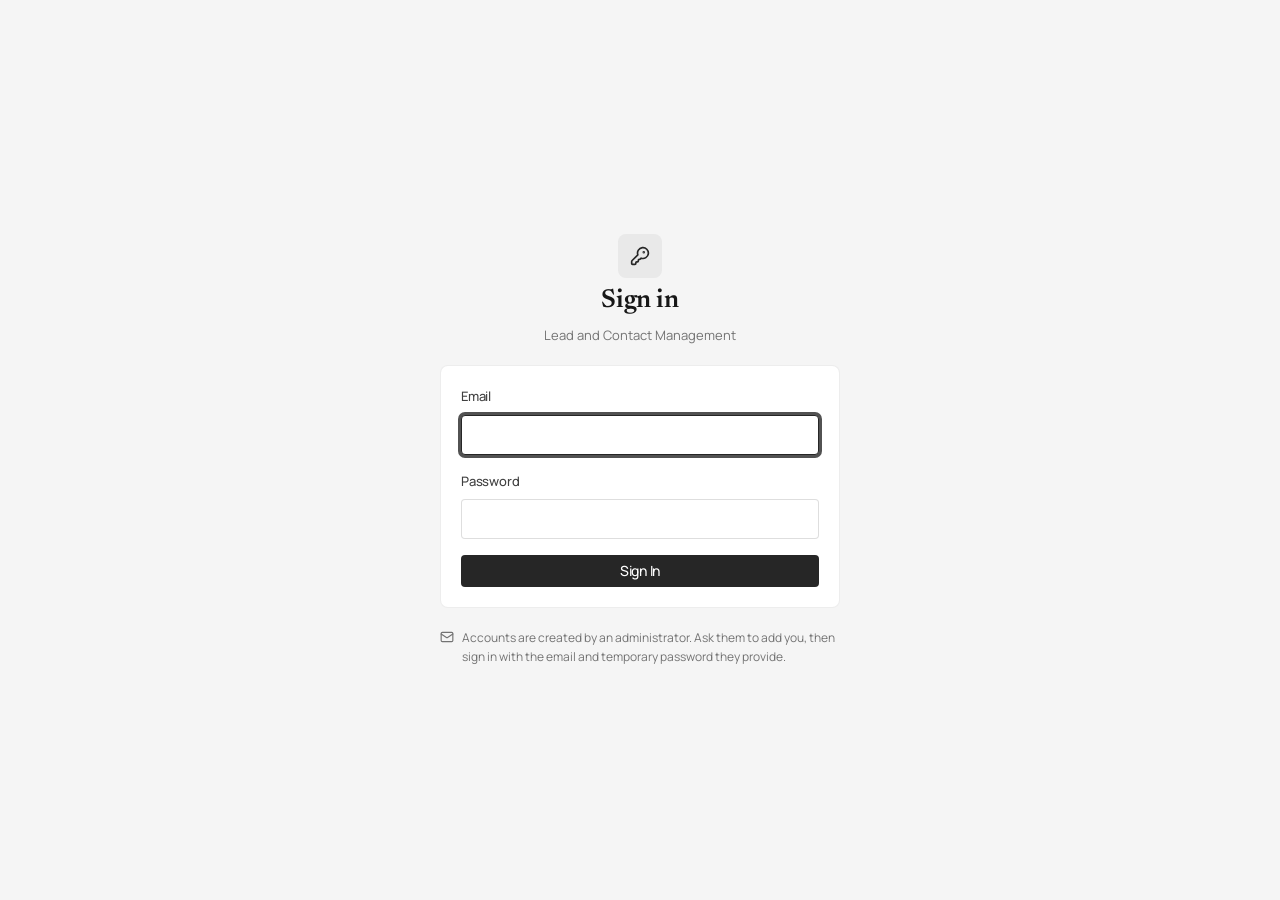
<file: index.html>
<!doctype html>
<html lang="en">
  <head>
    <meta charset="UTF-8" />
    <link rel="icon" type="image/svg+xml" href="/favicon.svg" />
    <link rel="apple-touch-icon" href="/apple-touch-icon.png" />
    <meta name="viewport" content="width=device-width, initial-scale=1.0, viewport-fit=cover" />
    <meta name="description" content="Anthrovisor — lead and contact management CRM" />
    <meta name="color-scheme" content="light dark" />
    <meta name="mobile-web-app-capable" content="yes" />
    <meta name="apple-mobile-web-app-capable" content="yes" />
    <meta name="apple-mobile-web-app-status-bar-style" content="default" />
    <!-- Design system fonts: Newsreader (display), Manrope (UI), JetBrains Mono (data/labels). -->
    <link rel="preconnect" href="https://fonts.googleapis.com" />
    <link rel="preconnect" href="https://fonts.gstatic.com" crossorigin />
    <link
      href="https://fonts.googleapis.com/css2?family=JetBrains+Mono:wght@400;500;600&family=Manrope:wght@400;500;600;700&family=Newsreader:ital,opsz,wght@0,6..72,400;0,6..72,500;1,6..72,400&display=swap"
      rel="stylesheet"
    />
    <meta name="theme-color" content="#f5f5f5" />
    <meta name="theme-color" media="(prefers-color-scheme: dark)" content="#111111" />
    <link rel="manifest" href="/manifest.webmanifest" />
    <title>Anthrovisor</title>
    <script type="module" crossorigin src="/assets/index-TTJSOI1B.js"></script>
    <link rel="stylesheet" crossorigin href="/assets/index-D7xUwj4K.css">
  </head>
  <body>
    <div id="root"></div>
  </body>
</html>
</file>
<file: assets/index-D7xUwj4K.css>
.btn{justify-content:center;align-items:center;gap:var(--space-2);height:var(--control-height);padding-inline:var(--space-3);border-radius:var(--radius-md);font-size:var(--text-base);font-weight:var(--weight-medium);letter-spacing:var(--tracking-tight);white-space:nowrap;-webkit-user-select:none;user-select:none;transition:background-color var(--duration-fast) var(--ease-out), border-color var(--duration-fast) var(--ease-out), color var(--duration-fast) var(--ease-out), opacity var(--duration-fast) var(--ease-out), transform var(--duration-fast) var(--ease-out);border:1px solid #0000;display:inline-flex}.btn:active:not(:disabled){transform:scale(.98)}.btn:disabled{opacity:.45}.btn--loading{pointer-events:none}.btn--loading:before{content:"";border:2px solid;border-right-color:#0000;border-radius:50%;flex:0 0 14px;width:14px;height:14px;animation:.7s linear infinite btn-spin}@keyframes btn-spin{to{transform:rotate(360deg)}}@media (prefers-reduced-motion:reduce){.btn--loading:before{animation-duration:1.6s}}.btn--full{width:100%}.btn__icon{stroke-width:2px;flex-shrink:0;width:15px;height:15px}.btn--sm{height:var(--control-height-sm);padding-inline:var(--space-2);font-size:var(--text-sm);gap:var(--space-1)}.btn--sm .btn__icon{width:13px;height:13px}.btn--lg{height:var(--control-height-lg);padding-inline:var(--space-4);font-size:var(--text-md)}.btn--lg .btn__icon{width:17px;height:17px}@media (width<=720px){.btn{padding-inline:var(--space-4)}.btn__icon{width:17px;height:17px}.btn--sm{padding-inline:var(--space-3)}}.btn--primary{background-color:var(--accent);color:var(--accent-fg)}.btn--primary:hover:not(:disabled){background-color:var(--accent-hover)}.btn--primary:active:not(:disabled){background-color:var(--accent-active)}.btn--secondary{background-color:var(--bg-surface);color:var(--fg);border-color:var(--border);box-shadow:var(--shadow-xs)}.btn--secondary:hover:not(:disabled){background-color:var(--bg-subtle);border-color:var(--border-strong)}.btn--ghost{color:var(--fg-secondary);background-color:#0000}.btn--ghost:hover:not(:disabled){background-color:var(--bg-hover);color:var(--fg)}.btn--subtle{background-color:var(--bg-subtle);color:var(--fg)}.btn--subtle:hover:not(:disabled){background-color:var(--bg-active)}.btn--accent-soft{background-color:var(--accent-surface);color:var(--accent-text)}.btn--accent-soft:hover:not(:disabled){background-color:var(--accent-surface-hover)}.btn--danger{background-color:var(--danger);color:#fff}.btn--danger:hover:not(:disabled){background-color:var(--danger-hover)}.btn--danger-ghost{color:var(--danger);background-color:#0000}.btn--danger-ghost:hover:not(:disabled){background-color:var(--danger-surface)}.btn--link{color:var(--accent-text);border-radius:var(--radius-xs);background-color:#0000;height:auto;padding-inline:0}.btn--link:hover:not(:disabled){text-decoration:underline}.btn--link:active:not(:disabled){transform:none}.icon-btn{width:var(--control-height);height:var(--control-height);border-radius:var(--radius-md);color:var(--fg-secondary);transition:background-color var(--duration-fast) var(--ease-out), color var(--duration-fast) var(--ease-out), border-color var(--duration-fast) var(--ease-out);border:1px solid #0000;flex-shrink:0;justify-content:center;align-items:center;display:inline-flex}.icon-btn__icon{stroke-width:2px;width:16px;height:16px}.icon-btn:disabled{opacity:.4}.icon-btn--sm{width:var(--control-height-sm);height:var(--control-height-sm)}.icon-btn--sm .icon-btn__icon{width:14px;height:14px}.icon-btn--lg{width:var(--control-height-lg);height:var(--control-height-lg)}.icon-btn--lg .icon-btn__icon{width:18px;height:18px}.icon-btn--ghost:hover:not(:disabled){background-color:var(--bg-hover);color:var(--fg)}.icon-btn--subtle{background-color:var(--bg-subtle)}.icon-btn--subtle:hover:not(:disabled){background-color:var(--bg-active);color:var(--fg)}.icon-btn--secondary{background-color:var(--bg-surface);border-color:var(--border);color:var(--fg);box-shadow:var(--shadow-xs)}.icon-btn--secondary:hover:not(:disabled){background-color:var(--bg-subtle);border-color:var(--border-strong)}.icon-btn--accent{background-color:var(--accent);color:var(--accent-fg)}.icon-btn--accent:hover:not(:disabled){background-color:var(--accent-hover)}.icon-btn--danger:hover:not(:disabled){background-color:var(--danger-surface);color:var(--danger)}.icon-btn--active,.icon-btn[aria-expanded=true],.icon-btn[aria-pressed=true]{background-color:var(--accent-surface);color:var(--accent-text)}.field{gap:var(--space-2);flex-direction:column;min-width:0;display:flex}.field--full{width:100%}.field__label{font-size:var(--text-sm);font-weight:var(--weight-medium);color:var(--fg-secondary);letter-spacing:var(--tracking-tight)}.field__control{width:100%;min-height:var(--control-height);border-radius:var(--radius-md);background-color:var(--bg-surface);border:1px solid var(--border);transition:border-color var(--duration-fast) var(--ease-out), box-shadow var(--duration-fast) var(--ease-out), background-color var(--duration-fast) var(--ease-out);align-items:center;display:flex;position:relative}.field__control:hover:not(.field--disabled){border-color:var(--border-strong)}.field__control:focus-within{border-color:var(--accent);box-shadow:0 0 0 3px var(--border-focus)}.field--error .field__control{border-color:var(--danger)}.field--error .field__control:focus-within{box-shadow:0 0 0 3px color-mix(in srgb, var(--danger) 25%, transparent)}.field__control--sm{min-height:var(--control-height-sm)}.field__control--md{min-height:var(--control-height)}.field__control--lg{min-height:var(--control-height-lg)}.field__input{width:100%;min-width:0;padding-block:var(--field-pad-block);padding-inline:var(--field-pad-inline);font-size:var(--text-base);line-height:var(--leading-normal);color:var(--fg);border-radius:inherit;transition:outline-color var(--duration-fast) var(--ease-out)}.field__control--sm .field__input{font-size:var(--text-sm)}.field__control--lg .field__input{font-size:var(--text-md)}.field__input:focus-visible{outline:none}.field__input:disabled{color:var(--fg-tertiary);cursor:not-allowed}.field--disabled{opacity:.6;cursor:not-allowed}.field__control:has(.field__input:disabled){background-color:var(--bg-subtle);cursor:not-allowed}.field__icon{left:var(--field-pad-inline);width:15px;height:15px;color:var(--fg-tertiary);pointer-events:none;stroke-width:2px;position:absolute}.field__control:has(.field__icon) .field__input{padding-left:calc(var(--field-pad-inline) * 2 + 15px)}.field__trailing{align-items:center;gap:var(--space-1);padding-right:var(--field-pad-inline);display:flex}.field__textarea{padding-block:var(--field-pad-block);padding-inline:var(--field-pad-inline);resize:vertical;background-color:var(--bg-surface);border:1px solid var(--border);border-radius:var(--radius-md);min-height:76px}.field__textarea:focus-visible{border-color:var(--accent);box-shadow:0 0 0 3px var(--border-focus)}.field--error .field__textarea{border-color:var(--danger)}.field__hint{font-size:var(--text-xs);color:var(--fg-tertiary);line-height:var(--leading-normal)}.field__error{font-size:var(--text-xs);color:var(--danger);line-height:var(--leading-normal)}.select__wrapper{width:100%;display:flex;position:relative}.select{appearance:none;padding-right:calc(var(--field-pad-inline) + var(--space-4));cursor:pointer}.select:disabled{cursor:not-allowed}.select__chevron{right:var(--field-pad-inline);width:12px;height:12px;color:var(--fg-tertiary);pointer-events:none;position:absolute;top:50%;transform:translateY(-50%)}.search{width:100%;min-height:var(--control-height);background-color:var(--bg-surface);border:1px solid var(--border);border-radius:var(--radius-md);transition:border-color var(--duration-fast) var(--ease-out), box-shadow var(--duration-fast) var(--ease-out);align-items:center;display:flex;position:relative}.search:hover{border-color:var(--border-strong)}.search:focus-within{border-color:var(--accent);box-shadow:0 0 0 3px var(--border-focus)}.search--sm{min-height:var(--control-height-sm)}.search--md{min-height:var(--control-height)}.search--lg{min-height:var(--control-height-lg)}.search__icon{left:var(--field-pad-inline);width:15px;height:15px;color:var(--fg-tertiary);pointer-events:none;position:absolute}.search__input{width:100%;padding-block:var(--field-pad-block);padding-inline:calc(var(--field-pad-inline) * 2 + 15px) calc(var(--field-pad-inline) + var(--space-5));font-size:var(--text-base);line-height:var(--leading-normal);color:var(--fg);border-radius:inherit;background:0 0}.search--sm .search__input{font-size:var(--text-sm)}.search__input::-webkit-search-cancel-button{display:none}.search__input:focus-visible{outline:none}.search__clear{position:absolute;right:4px}.date-picker{gap:var(--space-2);flex-direction:column;width:100%;min-width:0;display:flex}.date-picker__control{width:100%;min-height:var(--control-height);border-radius:var(--radius-md);background-color:var(--bg-surface);border:1px solid var(--border);transition:border-color var(--duration-fast) var(--ease-out), box-shadow var(--duration-fast) var(--ease-out);align-items:center;display:flex;position:relative}.date-picker__control:hover:not(:has(input:disabled)){border-color:var(--border-strong)}.date-picker__control:focus-within{border-color:var(--accent);box-shadow:0 0 0 3px var(--border-focus)}.date-picker__control--sm{min-height:var(--control-height-sm)}.date-picker__control--md{min-height:var(--control-height)}.date-picker__control--lg{min-height:var(--control-height-lg)}.date-picker__icon{left:var(--field-pad-inline);width:15px;height:15px;color:var(--fg-tertiary);pointer-events:none;position:absolute}.date-picker__input{width:100%;padding-block:var(--field-pad-block);padding-inline:calc(var(--field-pad-inline) * 2 + 15px) var(--field-pad-inline);font-size:var(--text-base);line-height:var(--leading-normal);color:var(--fg);border-radius:inherit;background:0 0;font-family:inherit}.date-picker__input:focus-visible{outline:none}.date-picker__input:disabled{color:var(--fg-tertiary);cursor:not-allowed}.date-picker__input::-webkit-calendar-picker-indicator{opacity:.45;cursor:pointer}.date-picker__input::-webkit-calendar-picker-indicator:hover{opacity:.8}:root[data-theme=dark] .date-picker__input::-webkit-calendar-picker-indicator{filter:invert();opacity:.55}.time-picker{width:100%;min-height:inherit;padding-block:var(--field-pad-block);padding-inline:calc(var(--field-pad-inline) * 2 + 15px) var(--field-pad-inline);align-items:center;gap:2px;display:flex}.time-picker__select{appearance:none;width:3ch;font-size:var(--text-base);font-variant-numeric:tabular-nums;color:var(--fg);border-radius:var(--radius-sm);cursor:pointer;background:0 0;border:none;padding:0 1px;font-family:inherit}.time-picker__select:focus-visible{outline:2px solid var(--accent);outline-offset:1px}.time-picker__select:disabled{color:var(--fg-tertiary);cursor:not-allowed}.time-picker__colon{color:var(--fg-secondary);font-variant-numeric:tabular-nums}.date-picker__control--sm .time-picker__select{font-size:var(--text-sm)}.checkbox{align-items:flex-start;gap:var(--space-2);cursor:pointer;-webkit-user-select:none;user-select:none;min-width:0;display:inline-flex}.checkbox:has(.checkbox__input:disabled){opacity:.5;cursor:not-allowed}.checkbox__box{border-radius:var(--radius-xs);border:1px solid var(--border-strong);background-color:var(--bg-surface);width:17px;height:17px;transition:background-color var(--duration-fast) var(--ease-out), border-color var(--duration-fast) var(--ease-out);flex-shrink:0;place-items:center;margin-top:1px;display:grid;position:relative}.checkbox:hover .checkbox__box:not(:has(.checkbox__input:disabled)){border-color:var(--accent)}.checkbox__input{opacity:0;width:100%;height:100%;cursor:inherit;margin:0;position:absolute;inset:0}.checkbox__input:focus-visible+.checkbox__icon{outline:2px solid var(--accent);outline-offset:2px}.checkbox__icon{width:12px;height:12px;color:var(--accent-fg);opacity:0;pointer-events:none;transition:opacity var(--duration-fast) var(--ease-out)}.checkbox__dash{opacity:0}.checkbox__input:checked+.checkbox__icon,.checkbox__input:indeterminate+.checkbox__icon,.checkbox__input:checked+.checkbox__icon .checkbox__tick{opacity:1}.checkbox__input:checked+.checkbox__icon .checkbox__dash,.checkbox__input:indeterminate+.checkbox__icon .checkbox__tick{opacity:0}.checkbox__input:indeterminate+.checkbox__icon .checkbox__dash{opacity:1}.checkbox__input:checked+.checkbox__box,.checkbox__input:checked~.checkbox__icon,.checkbox__input:checked+.checkbox__icon{background-color:var(--accent);border-color:var(--accent)}.checkbox__box:has(.checkbox__input:checked){background-color:var(--accent);border-color:var(--accent)}.checkbox__box:has(.checkbox__input:checked) .checkbox__icon{color:var(--accent-fg)}.checkbox__box--radio{border-radius:var(--radius-full)}.checkbox__radio{width:12px;height:12px;color:var(--accent-fg);opacity:0;transition:opacity var(--duration-fast) var(--ease-out)}.checkbox__box--radio:has(.checkbox__input:checked) .checkbox__radio{opacity:1}.checkbox__text{flex-direction:column;gap:1px;min-width:0;display:flex}.checkbox__label{font-size:var(--text-base);color:var(--fg);line-height:var(--leading-normal)}.checkbox__description{font-size:var(--text-xs);color:var(--fg-tertiary);line-height:var(--leading-normal)}.switch{justify-content:space-between;align-items:center;gap:var(--space-4);min-width:0;display:flex}.switch__text{flex-direction:column;gap:1px;min-width:0;display:flex}.switch__label{font-size:var(--text-base);color:var(--fg);line-height:var(--leading-normal);cursor:pointer}.switch__description{font-size:var(--text-xs);color:var(--fg-tertiary);line-height:var(--leading-normal)}.switch__track{border-radius:var(--radius-full);background-color:var(--bg-active);width:44px;height:26px;transition:background-color var(--duration-base) var(--ease-out);flex-shrink:0;position:relative}.switch__track[aria-checked=true]{background-color:var(--accent)}.switch__track:disabled{opacity:.45;cursor:not-allowed}.switch__thumb{border-radius:var(--radius-full);background-color:var(--white);width:22px;height:22px;transition:transform var(--duration-base) var(--ease-spring);position:absolute;top:2px;left:2px;box-shadow:0 1px 3px #00000038}.switch__track[aria-checked=true] .switch__thumb{transform:translate(18px)}.switch__track:focus-visible{outline:2px solid var(--accent);outline-offset:2px}.choice{gap:var(--space-2);border:0;flex-direction:column;min-width:0;margin:0;padding:0;display:flex}.choice__options{gap:var(--space-2);flex-wrap:wrap;display:flex}.choice__options[style*=--choice-columns]{grid-template-columns:repeat(var(--choice-columns), minmax(0, 1fr));display:grid}.choice__option{cursor:pointer;min-width:0;display:block;position:relative}.choice__option input{clip:rect(0 0 0 0);white-space:nowrap;border:0;width:1px;height:1px;margin:-1px;padding:0;position:absolute;overflow:hidden}.choice__chip{align-items:center;gap:var(--space-2);padding:var(--space-2) var(--space-3);border:1px solid var(--border);border-radius:var(--radius-full);background-color:var(--bg);color:var(--fg-secondary);font-size:var(--text-sm);white-space:nowrap;transition:background-color var(--duration-fast) var(--ease-out), border-color var(--duration-fast) var(--ease-out), color var(--duration-fast) var(--ease-out);line-height:1.2;display:inline-flex}.choice--sm .choice__chip{padding:var(--space-1) var(--space-2);font-size:var(--text-xs)}.choice__option:hover .choice__chip{border-color:var(--border-focus);color:var(--fg)}.choice__option input:focus-visible+.choice__chip{outline:2px solid var(--accent);outline-offset:2px}.choice__option--selected .choice__chip{background-color:var(--accent-surface);border-color:var(--accent-border);color:var(--accent-text);font-weight:var(--weight-medium)}.choice__option--selected:hover .choice__chip{background-color:var(--accent-surface-hover)}.choice__chip--info{color:var(--info)}.choice__chip--violet{color:var(--status-violet)}.choice__chip--accent{color:var(--accent-text)}.choice__chip--warning{color:var(--warning)}.choice__chip--success{color:var(--success)}.choice__chip--danger{color:var(--danger)}.choice__chip--neutral{color:var(--fg-secondary)}.choice__chip--info,.choice__chip--violet,.choice__chip--accent,.choice__chip--warning,.choice__chip--success,.choice__chip--danger,.choice__chip--neutral{background-color:#0000;border-color:#0000;padding-left:0;padding-right:0}.choice__option--selected .choice__chip--info{background-color:var(--info-surface,var(--accent-surface));border-color:var(--info)}.choice__option--selected .choice__chip--violet{background-color:var(--status-violet-surface);border-color:var(--status-violet)}.choice__option--selected .choice__chip--accent{background-color:var(--accent-surface);border-color:var(--accent)}.choice__option--selected .choice__chip--warning{background-color:var(--warning-surface,var(--accent-surface));border-color:var(--warning)}.choice__option--selected .choice__chip--success{background-color:var(--success-surface,var(--accent-surface));border-color:var(--success)}.choice__option--selected .choice__chip--danger{background-color:var(--danger-surface,var(--accent-surface));border-color:var(--danger)}.choice__option--selected .choice__chip--neutral{background-color:var(--bg-active);border-color:var(--border-strong);color:var(--fg)}.choice__count{border-radius:var(--radius-full);background-color:var(--bg-active);color:var(--fg-tertiary);font-size:var(--text-2xs);font-variant-numeric:tabular-nums;padding:0 6px}.choice__option--selected .choice__count{background-color:var(--bg);color:inherit}.avatar{width:var(--avatar-size);height:var(--avatar-size);border-radius:var(--radius-full);background-color:var(--bg-subtle);color:var(--fg-secondary);-webkit-user-select:none;user-select:none;vertical-align:middle;flex-shrink:0;place-items:center;display:inline-grid;position:relative;overflow:visible}.avatar--square{border-radius:var(--radius-md)}.avatar--xs{--avatar-size:20px}.avatar--sm{--avatar-size:24px}.avatar--md{--avatar-size:32px}.avatar--lg{--avatar-size:40px}.avatar--xl{--avatar-size:56px}.avatar--2xl{--avatar-size:88px}.avatar__initials{border-radius:inherit;background-color:hsl(var(--avatar-hue) 62% 88%);width:100%;height:100%;color:hsl(var(--avatar-hue) 55% 28%);font-size:calc(var(--avatar-size) * .38);font-weight:var(--weight-semibold);letter-spacing:.01em;place-items:center;line-height:1;display:grid}:root[data-theme=dark] .avatar__initials{background-color:hsl(var(--avatar-hue) 32% 26%);color:hsl(var(--avatar-hue) 60% 82%)}.avatar__overflow{background-color:var(--bg-active);color:var(--fg-secondary);font-size:calc(var(--avatar-size) * .34);font-weight:var(--weight-semibold);box-shadow:0 0 0 2px var(--bg-surface)}.avatar__status{border-radius:var(--radius-full);width:30%;min-width:8px;height:30%;min-height:8px;box-shadow:0 0 0 2px var(--bg-surface);position:absolute;bottom:-1px;right:-1px}.avatar__status--online{background-color:var(--success)}.avatar__status--away{background-color:var(--warning)}.avatar__status--offline{background-color:var(--fg-quaternary)}.avatar__status--busy{background-color:var(--danger)}.avatar-group{align-items:center;display:inline-flex}.avatar-group>.avatar+.avatar{margin-left:-8px}.avatar-group>.avatar{box-shadow:0 0 0 2px var(--bg-surface)}.badge{align-items:center;gap:var(--space-1);border-radius:var(--radius-full);font-weight:var(--weight-medium);letter-spacing:var(--tracking-tight);white-space:nowrap;border:1px solid #0000;line-height:1;display:inline-flex}.badge--sm{padding:3px var(--space-2);font-size:var(--text-2xs)}.badge--md{padding:4px var(--space-2);font-size:var(--text-xs)}.badge__dot{border-radius:var(--radius-full);background-color:currentColor;flex-shrink:0;width:5px;height:5px}.badge--neutral{background-color:var(--neutral-surface);color:var(--fg-secondary)}.badge--accent{background-color:var(--accent-surface);color:var(--accent-text)}.badge--success{background-color:var(--success-surface);color:var(--success)}.badge--warning{background-color:var(--warning-surface);color:var(--warning)}.badge--danger{background-color:var(--danger-surface);color:var(--danger)}.badge--info{background-color:var(--info-surface);color:var(--info)}.badge--violet{background-color:var(--status-violet-surface);color:var(--status-violet)}:root[data-theme=dark] .badge--violet{background-color:var(--status-violet-surface-d);color:var(--status-violet-d)}.badge--outline{color:var(--fg-secondary);border-color:var(--border);background-color:#0000}.chip{align-items:center;gap:var(--space-1);max-width:100%;height:24px;padding-inline:var(--space-2);border-radius:var(--radius-sm);background-color:var(--bg-subtle);border:1px solid var(--border-subtle);color:var(--fg-secondary);font-size:var(--text-xs);font-weight:var(--weight-medium);letter-spacing:var(--tracking-tight);transition:background-color var(--duration-fast) var(--ease-out), color var(--duration-fast) var(--ease-out);display:inline-flex}button.chip:hover{background-color:var(--bg-active);color:var(--fg)}.chip--accent{background-color:var(--accent-surface);border-color:var(--accent-border);color:var(--accent-text)}.chip--success{background-color:var(--success-surface);color:var(--success);border-color:#0000}.chip--warning{background-color:var(--warning-surface);color:var(--warning);border-color:#0000}.chip--danger{background-color:var(--danger-surface);color:var(--danger);border-color:#0000}.chip__label{text-overflow:ellipsis;white-space:nowrap;overflow:hidden}.chip__remove{border-radius:var(--radius-xs);color:currentColor;opacity:.6;width:14px;height:14px;transition:opacity var(--duration-fast) var(--ease-out);flex-shrink:0;place-items:center;margin-right:-2px;display:grid}.chip__remove svg{width:8px;height:8px}.chip__remove:hover{opacity:1}.divider{border:none;border-top:1px solid var(--border-subtle);width:100%}.divider--sm{margin-block:var(--space-2)}.divider--md{margin-block:var(--space-4)}.divider--lg{margin-block:var(--space-6)}.divider--vertical{border-top:none;border-left:1px solid var(--border-subtle);width:1px;height:auto;margin-inline:var(--space-2);align-self:stretch}.divider--labelled{align-items:center;gap:var(--space-3);border:none;display:flex}.divider--labelled .divider__rule{background-color:var(--border-subtle);flex:1;height:1px}.divider__label{font-size:var(--text-xs);font-weight:var(--weight-medium);color:var(--fg-tertiary);text-transform:uppercase;letter-spacing:var(--tracking-wide);white-space:nowrap}.card{background-color:var(--bg-surface);border:1px solid var(--border-subtle);border-radius:var(--radius-lg);min-width:0;max-width:100%;box-shadow:var(--shadow-xs);flex-direction:column;display:flex;overflow:hidden}.card--padded{padding:var(--space-5)}.card--interactive{cursor:pointer;transition:border-color var(--duration-fast) var(--ease-out), box-shadow var(--duration-fast) var(--ease-out), transform var(--duration-fast) var(--ease-out)}.card--interactive:hover{border-color:var(--border-strong);box-shadow:var(--shadow-sm)}.card--interactive:active{transform:scale(.995)}.card-header{justify-content:space-between;align-items:flex-start;gap:var(--space-4);padding:var(--space-4) var(--space-5);border-bottom:1px solid var(--border-subtle);min-height:52px;display:flex}.card-header__text{flex-direction:column;gap:2px;min-width:0;display:flex}.card-header__title{font-size:var(--text-md);font-weight:var(--weight-semibold);letter-spacing:var(--tracking-tight);color:var(--fg)}.card-header__subtitle{font-size:var(--text-xs);color:var(--fg-tertiary);line-height:var(--leading-normal)}.card-header__actions{align-items:center;gap:var(--space-2);flex-shrink:0;display:flex}.card-body{padding:var(--space-5);min-width:0;max-width:100%;display:grid}.card-body--cols-1{grid-template-columns:minmax(0,1fr)}.card-body--cols-2{grid-template-columns:repeat(2,minmax(0,1fr))}.card-body--cols-3{grid-template-columns:repeat(3,minmax(0,1fr))}.card-body--gap-sm{gap:var(--space-3)}.card-body--gap-md{gap:var(--space-4)}.card-body--gap-lg{gap:var(--space-6)}.card-body--gap-none{gap:0}@media (width<=720px){.card-body--cols-2,.card-body--cols-3{grid-template-columns:minmax(0,1fr)}.card-header,.card-body,.card--padded{padding:var(--space-3) var(--space-4)}}.card-footer{align-items:center;gap:var(--space-3);padding:var(--space-3) var(--space-5);border-top:1px solid var(--border-subtle);background-color:var(--bg-subtle);border-radius:0 0 var(--radius-lg) var(--radius-lg);display:flex}@media (width<=720px){.card-footer{padding:var(--space-3) var(--space-4)}}.def-row{gap:var(--space-1);flex-direction:column;min-width:0;display:flex}.def-row__label{font-size:var(--text-xs);font-weight:var(--weight-medium);color:var(--fg-tertiary);letter-spacing:var(--tracking-tight)}.def-row__value{font-size:var(--text-base);color:var(--fg);line-height:var(--leading-normal);overflow-wrap:break-word;word-break:break-word;min-width:0}.overlay{z-index:var(--z-modal);display:flex;position:fixed;inset:0}.overlay__scrim{background-color:var(--bg-overlay);animation:overlay-fade var(--duration-base) var(--ease-out);position:absolute;inset:0}.overlay__scrim--dismissable{cursor:default}@keyframes overlay-fade{0%{opacity:0}to{opacity:1}}.popover{z-index:var(--z-popover);min-width:180px;padding:var(--space-1);background-color:var(--bg-elevated);border:1px solid var(--border);border-radius:var(--radius-lg);box-shadow:var(--shadow-popover);animation:popover-in var(--duration-fast) var(--ease-out);position:fixed}@keyframes popover-in{0%{opacity:0;transform:translateY(-4px)scale(.98)}to{opacity:1;transform:translateY(0)scale(1)}}.tooltip-wrapper{display:inline-flex}.tooltip{z-index:var(--z-popover);max-width:min(280px,100vw - 16px);padding:var(--space-1) var(--space-2);background-color:var(--fg);color:var(--bg-elevated);font-size:var(--text-xs);font-weight:var(--weight-medium);line-height:var(--leading-normal);text-align:left;border-radius:var(--radius-sm);box-shadow:var(--shadow-sm);pointer-events:none;animation:popover-in var(--duration-fast) var(--ease-out);position:fixed}.dialog{z-index:var(--z-modal);overflow-wrap:anywhere;aspect-ratio:4/3;background-color:var(--bg-elevated);border:1px solid var(--border);border-radius:var(--radius-xl);width:min(80vw,106.667vh);max-height:80vh;box-shadow:var(--shadow-lg);animation:dialog-in var(--duration-base) var(--ease-out);flex-direction:column;margin:auto;display:flex;position:relative;overflow:hidden}.dialog--sm,.dialog--md,.dialog--lg,.dialog--xl{max-width:none}.dialog--full{max-width:none;width:min(1200px, calc(100vw - var(--space-8)));height:calc(100vh - var(--space-10));aspect-ratio:auto;max-height:none}@keyframes dialog-in{0%{opacity:0;transform:translateY(8px)scale(.985)}to{opacity:1;transform:translateY(0)scale(1)}}.dialog__header{justify-content:space-between;align-items:flex-start;gap:var(--space-4);padding:var(--space-5) var(--space-5) var(--space-3);flex-shrink:0;min-width:0;display:flex}.dialog__heading{gap:var(--space-1);flex-direction:column;min-width:0;display:flex}.dialog__title{font-size:var(--text-lg);font-weight:var(--weight-semibold);letter-spacing:var(--tracking-tight)}.dialog__description{font-size:var(--text-sm);color:var(--fg-secondary);line-height:var(--leading-normal)}.dialog__close,.drawer__close{border-radius:var(--radius-md);width:28px;height:28px;color:var(--fg-tertiary);transition:background-color var(--duration-fast) var(--ease-out), color var(--duration-fast) var(--ease-out);flex-shrink:0;place-items:center;margin:-2px -2px 0 0;display:grid}.dialog__close svg,.drawer__close svg{width:12px;height:12px}.dialog__close:hover,.drawer__close:hover{background-color:var(--bg-hover);color:var(--fg)}.dialog__body{padding:0 var(--space-5) var(--space-5);flex:1;min-width:0;min-height:0;overflow-y:auto}.dialog__footer{justify-content:flex-end;align-items:center;gap:var(--space-2);min-width:0;padding:var(--space-3) var(--space-5);border-top:1px solid var(--border-subtle);background-color:var(--bg-subtle);flex-wrap:wrap;flex-shrink:0;display:flex}.drawer{z-index:var(--z-modal);height:100%;width:min(var(--drawer-width), 100vw);background-color:var(--bg-elevated);border-left:1px solid var(--border);max-width:100vw;box-shadow:var(--shadow-lg);animation:drawer-in-right var(--duration-base) var(--ease-out);flex-direction:column;margin-left:auto;display:flex;position:relative}.drawer--left{border-left:none;border-right:1px solid var(--border);margin-left:0;margin-right:auto;animation-name:drawer-in-left}.drawer--top,.drawer--bottom{border-left:none;border-top:1px solid var(--border);width:100%;max-width:100%;height:auto;margin:0 auto;animation-name:drawer-in-bottom}@keyframes drawer-in-right{0%{transform:translate(100%)}to{transform:translate(0)}}@keyframes drawer-in-left{0%{transform:translate(-100%)}to{transform:translate(0)}}@keyframes drawer-in-bottom{0%{transform:translateY(100%)}to{transform:translateY(0)}}.drawer__header{justify-content:space-between;align-items:flex-start;gap:var(--space-4);padding:var(--space-4) var(--space-5);border-bottom:1px solid var(--border-subtle);flex-shrink:0;min-height:60px;display:flex}.drawer__heading{flex-direction:column;gap:2px;min-width:0;display:flex}.drawer__title{font-size:var(--text-md);font-weight:var(--weight-semibold);letter-spacing:var(--tracking-tight)}.drawer__description{font-size:var(--text-xs);color:var(--fg-tertiary)}.drawer__body{min-height:0;padding:var(--space-5);flex:1;overflow-y:auto}.drawer__footer{justify-content:flex-end;align-items:center;gap:var(--space-2);padding:var(--space-3) var(--space-5);border-top:1px solid var(--border-subtle);background-color:var(--bg-subtle);flex-shrink:0;display:flex}@media (width<=720px){.dialog{aspect-ratio:auto;border:none;border-radius:0;width:100%;max-width:100%;height:100%;max-height:100%;animation-name:sheet-in}.dialog--full{aspect-ratio:auto;width:100%;height:100%;max-height:100%}.dialog__header{padding:var(--space-4) var(--space-4) var(--space-3)}.dialog__body{padding:0 var(--space-4) var(--space-4)}.dialog__footer{padding:var(--space-3) var(--space-4);padding-bottom:calc(var(--space-3) + env(safe-area-inset-bottom,0px))}.drawer,.drawer--left{border:none;border-top:1px solid var(--border);border-radius:var(--radius-xl) var(--radius-xl) 0 0;width:100%;max-width:100%;height:auto;max-height:88vh;margin:auto auto 0;animation-name:sheet-in}.drawer__footer{padding-bottom:calc(var(--space-3) + env(safe-area-inset-bottom,0px))}}@keyframes sheet-in{0%{transform:translateY(100%)}to{transform:translateY(0)}}.dropdown{min-width:200px}.dropdown__header{padding:var(--space-2) var(--space-3);border-bottom:1px solid var(--border-subtle);margin-bottom:var(--space-1)}.dropdown__footer{padding:var(--space-2);border-top:1px solid var(--border-subtle);margin-top:var(--space-1)}.dropdown__list{flex-direction:column;gap:1px;display:flex}.dropdown__item{align-items:center;gap:var(--space-2);width:100%;padding:var(--space-2) var(--space-3);border-radius:var(--radius-sm);font-size:var(--text-base);color:var(--fg);text-align:left;transition:background-color var(--duration-fast) var(--ease-out);display:flex}.dropdown__item:hover:not(:disabled){background-color:var(--accent);color:var(--accent-fg)}.dropdown__item:disabled{opacity:.4;cursor:not-allowed}.dropdown__item--danger{color:var(--danger)}.dropdown__item--danger:hover:not(:disabled){background-color:var(--danger);color:#fff}.dropdown__item-icon{opacity:.75;stroke-width:2px;flex-shrink:0;width:15px;height:15px}.dropdown__item-text{flex-direction:column;flex:1;gap:1px;min-width:0;display:flex}.dropdown__item-label{text-overflow:ellipsis;white-space:nowrap;min-width:0;overflow:hidden}.dropdown__item-hint{font-size:var(--text-xs);line-height:var(--leading-relaxed);color:inherit;opacity:.65;white-space:normal}.dropdown__check{font-size:var(--text-xs);opacity:.9}.dropdown__label{padding:var(--space-2) var(--space-3) var(--space-1);font-size:var(--text-2xs);font-weight:var(--weight-semibold);color:var(--fg-tertiary);text-transform:uppercase;letter-spacing:var(--tracking-wide)}.dropdown__separator{background-color:var(--border-subtle);height:1px;margin-block:var(--space-1)}.tabs{align-items:center;gap:var(--space-1);scrollbar-width:none;min-width:0;display:flex;overflow-x:auto}.tabs::-webkit-scrollbar{display:none}.tabs__tab{align-items:center;gap:var(--space-2);padding:var(--space-2) var(--space-3);border-radius:var(--radius-md);font-size:var(--text-base);font-weight:var(--weight-medium);color:var(--fg-secondary);white-space:nowrap;transition:color var(--duration-fast) var(--ease-out), background-color var(--duration-fast) var(--ease-out);display:inline-flex;position:relative}.tabs__tab:hover:not(.tabs__tab--active){color:var(--fg);background-color:var(--bg-hover)}.tabs__tab--active{color:var(--fg)}.tabs--underline .tabs__tab{padding-inline:var(--space-3);border-radius:0;margin-bottom:-1px}.tabs--underline .tabs__tab:after{content:"";left:var(--space-2);right:var(--space-2);border-radius:var(--radius-full);height:2px;transition:background-color var(--duration-fast) var(--ease-out);background-color:#0000;position:absolute;bottom:0}.tabs--underline .tabs__tab--active:after{background-color:var(--accent)}.tabs--pill{padding:var(--space-1);background-color:var(--bg-sunken);border-radius:var(--radius-lg);gap:2px}.tabs--pill .tabs__tab--active{background-color:var(--bg-surface);box-shadow:var(--shadow-xs)}.tabs__icon{stroke-width:2px;width:15px;height:15px}.tabs__count{border-radius:var(--radius-full);background-color:var(--bg-active);min-width:18px;height:18px;color:var(--fg-secondary);font-size:var(--text-2xs);font-weight:var(--weight-semibold);font-variant-numeric:tabular-nums;place-items:center;padding-inline:5px;display:inline-grid}.tabs__tab--active .tabs__count{background-color:var(--accent);color:var(--accent-fg)}.tab-panel{min-width:0;animation:tab-fade var(--duration-base) var(--ease-out)}@keyframes tab-fade{0%{opacity:0;transform:translateY(2px)}to{opacity:1;transform:translateY(0)}}.segmented{background-color:var(--bg-sunken);border-radius:var(--radius-md);align-items:center;gap:2px;padding:2px;display:inline-flex}.segmented__item{align-items:center;gap:var(--space-1);height:26px;padding-inline:var(--space-3);border-radius:var(--radius-sm);font-size:var(--text-sm);font-weight:var(--weight-medium);color:var(--fg-secondary);white-space:nowrap;transition:background-color var(--duration-fast) var(--ease-out), color var(--duration-fast) var(--ease-out), box-shadow var(--duration-fast) var(--ease-out);display:inline-flex}.segmented--sm .segmented__item{height:22px;padding-inline:var(--space-2);font-size:var(--text-xs)}.segmented__item:hover:not(.segmented__item--active){color:var(--fg)}.segmented__item--active{background-color:var(--bg-surface);color:var(--fg);box-shadow:var(--shadow-xs)}.segmented__icon{stroke-width:2px;width:13px;height:13px}.table-wrap{-webkit-overflow-scrolling:touch;width:100%;max-height:max(240px, calc(100vh - var(--topbar-height) - 240px));overflow:auto}.table{width:100%;font-size:var(--text-base);border-collapse:separate;border-spacing:0}.table__head{z-index:calc(var(--z-sticky) - 1);background-color:var(--bg-surface);position:sticky;top:0}.table__head tr{background-color:var(--bg-surface)}.table__th{background-color:var(--bg-surface);border-bottom:1px solid var(--border-subtle);font-weight:var(--weight-medium);color:var(--fg-tertiary);text-align:left;white-space:nowrap;padding:0;position:sticky;top:0}.table__th--left{text-align:left}.table__th--center{text-align:center}.table__th--right{text-align:right}.table__th-label{padding:var(--space-3) var(--space-4);font-size:var(--text-xs);letter-spacing:var(--tracking-tight);display:block}.table__th--sortable .table__th-label{padding:0}.table__sort{align-items:center;gap:var(--space-1);width:100%;padding:var(--space-3) var(--space-4);font:inherit;color:inherit;transition:color var(--duration-fast) var(--ease-out);display:flex}.table__th--right .table__sort{justify-content:flex-end}.table__th--sortable:hover .table__sort{color:var(--fg)}.table__sort-icon{width:12px;height:12px;color:var(--fg-quaternary);opacity:.5;transition:opacity var(--duration-fast) var(--ease-out), transform var(--duration-fast) var(--ease-out);place-items:center;display:inline-grid}.table__sort-icon svg{width:10px;height:10px}.table__th[aria-sort=ascending] .table__sort-icon,.table__th[aria-sort=descending] .table__sort-icon{opacity:1;color:var(--accent)}.table__th[aria-sort=descending] .table__sort-icon{transform:rotate(180deg)}.table__body .table__row{transition:background-color var(--duration-fast) var(--ease-out)}.table__row--interactive{cursor:pointer}.table__row--interactive:hover{background-color:var(--bg-subtle)}.table__row--selected{background-color:var(--accent-surface)}.table__row--selected:hover{background-color:var(--accent-surface-hover)}.table__td{padding:0 var(--space-4);height:var(--row-height);color:var(--fg);vertical-align:middle;border-bottom:1px solid var(--border-subtle)}.table__td--left{text-align:left}.table__td--center{text-align:center}.table__td--right{text-align:right}.table__td--sticky{background-color:var(--bg-surface);box-shadow:-1px 0 0 var(--border-subtle);width:1%;position:sticky;right:0}.table__row--interactive:hover .table__td--sticky{background-color:var(--bg-subtle)}.table__row--selected .table__td--sticky{background-color:var(--accent-surface)}.table[data-density=compact] .table__th-label,.table[data-density=compact] .table__sort{padding:var(--space-2) var(--space-3)}.table[data-density=compact] .table__td{padding-inline:var(--space-3)}.table__input{width:100%;min-height:calc(var(--row-height) - 8px);padding-block:var(--field-pad-block);padding-inline:var(--field-pad-inline);border-radius:var(--radius-sm);background-color:var(--bg-surface);border:1px solid var(--border);font-size:var(--text-base);line-height:var(--leading-normal)}.table__input:focus-visible{border-color:var(--accent);box-shadow:0 0 0 2px var(--border-focus)}.skeleton{background-color:var(--bg-active);border-radius:var(--radius-sm);animation:skeleton-pulse 1.4s var(--ease-in-out) infinite;display:block}.skeleton--text{width:100%;height:11px}.skeleton--circle{border-radius:var(--radius-full);aspect-ratio:1;height:auto}.skeleton--block{border-radius:var(--radius-md);width:100%;height:64px}@keyframes skeleton-pulse{0%,to{opacity:1}50%{opacity:.45}}.skeleton-group{gap:var(--space-2);flex-direction:column;display:flex}.empty-state{justify-content:center;align-items:center;gap:var(--space-2);padding:var(--space-12) var(--space-6);text-align:center;flex-direction:column;display:flex}.empty-state--compact{padding:var(--space-8) var(--space-4)}.empty-state__icon{width:44px;height:44px;margin-bottom:var(--space-1);border-radius:var(--radius-lg);background-color:var(--bg-subtle);color:var(--fg-tertiary);place-items:center;display:grid}.empty-state__icon svg{stroke-width:1.75px;width:20px;height:20px}.empty-state__title{font-size:var(--text-md);font-weight:var(--weight-semibold);letter-spacing:var(--tracking-tight)}.empty-state__description{font-size:var(--text-sm);color:var(--fg-tertiary);line-height:var(--leading-relaxed);max-width:42ch}.empty-state__action{justify-content:center;gap:var(--space-2);margin-top:var(--space-3);flex-wrap:wrap;display:flex}.progress{border-radius:var(--radius-full);background-color:var(--bg-active);width:100%;height:6px;overflow:hidden}.progress__fill{border-radius:inherit;height:100%;transition:width var(--duration-slow) var(--ease-out);display:block}.progress__fill--accent{background-color:var(--accent)}.progress__fill--success{background-color:var(--success)}.progress__fill--warning{background-color:var(--warning)}.progress__fill--danger{background-color:var(--danger)}.bar-chart{gap:var(--space-3);flex-direction:column;display:flex}.bar-chart__row{align-items:center;gap:var(--space-3);grid-template-columns:minmax(80px,1fr) 3fr auto;display:grid}.bar-chart__label{font-size:var(--text-sm);color:var(--fg-secondary);text-overflow:ellipsis;white-space:nowrap;overflow:hidden}.bar-chart__track{border-radius:var(--radius-full);background-color:var(--bg-active);height:6px;overflow:hidden}.bar-chart__fill{border-radius:inherit;height:100%;transition:width var(--duration-slow) var(--ease-out);display:block}.bar-chart__value{font-size:var(--text-sm);font-weight:var(--weight-semibold);color:var(--fg);font-variant-numeric:tabular-nums;text-align:right;min-width:24px}.donut{align-items:center;gap:var(--space-5);flex-direction:column;margin:0;display:flex}.donut__ring{aspect-ratio:1;flex:none;max-width:100%;overflow:visible}.donut__track{fill:none;stroke:var(--bg-subtle);stroke-width:14px}.donut__slice{fill:none;stroke-width:14px;transition:stroke-dasharray var(--duration-slow) var(--ease-out)}.donut__total{fill:var(--fg);font-family:inherit;font-size:22px;font-weight:var(--weight-semibold)}.donut__legend{gap:var(--space-2);flex-direction:column;width:100%;min-width:0;display:flex}.donut__legend-row{align-items:center;gap:var(--space-2);font-size:var(--text-xs);grid-template-columns:10px minmax(0,1fr) auto;display:grid}.donut__swatch{border-radius:3px;width:10px;height:10px}.donut__legend-label{color:var(--fg-secondary);text-overflow:ellipsis;white-space:nowrap;overflow:hidden}.donut__legend-value{color:var(--fg);font-weight:var(--weight-semibold);font-variant-numeric:tabular-nums}.donut__legend-share{color:var(--fg-tertiary);font-weight:var(--weight-regular)}.copy-btn{font-size:var(--text-sm);color:var(--accent-text);padding:var(--space-1) var(--space-2);border-radius:var(--radius-sm);transition:background-color var(--duration-fast) var(--ease-out)}.copy-btn:hover{background-color:var(--accent-surface)}@media (width<=1023px){.table-wrap{max-height:none;overflow:visible}.table,.table__body{display:block}.table__head{display:none}.table__row{margin-bottom:var(--space-3);background-color:var(--bg-surface);border:1px solid var(--border-subtle);border-radius:var(--radius-lg);box-shadow:var(--shadow-xs);display:block}.table__row:last-child{margin-bottom:0}.table__row--interactive:hover,.table__row--interactive:active{background-color:var(--bg-subtle)}.table__row--selected{background-color:var(--accent-surface)}.table__td,.table__td--sticky{align-items:stretch;gap:var(--space-1);width:auto;min-width:0;height:auto;padding:var(--space-3) var(--space-4);text-align:left;overflow-wrap:anywhere;box-shadow:none;border-bottom:1px solid var(--border-subtle);background-color:#0000;border-radius:0;flex-direction:column;display:flex;position:static}.table__td>*{min-width:0;max-width:100%}.table__td:last-child{border-bottom:none}.table__td:before{content:attr(data-label);color:var(--fg-tertiary);font-size:var(--text-xs);font-weight:var(--weight-medium);letter-spacing:var(--tracking-tight)}.table__td:not([data-label]):before{content:none}.table__td--right{text-align:left}}.toasts{z-index:var(--z-toast);gap:var(--space-2);padding:var(--space-4);pointer-events:none;flex-direction:column;display:flex;position:fixed}.toasts--bottom-right{align-items:flex-end;bottom:0;right:0}.toasts--bottom-left{align-items:flex-start;bottom:0;left:0}.toasts--top-center{align-items:center;top:0;left:50%;transform:translate(-50%)}.toast{align-items:flex-start;gap:var(--space-2);width:min(340px, calc(100vw - var(--space-8)));padding:var(--space-3) var(--space-3) var(--space-3) var(--space-4);background-color:var(--bg-elevated);border:1px solid var(--border);border-radius:var(--radius-lg);box-shadow:var(--shadow-popover);pointer-events:auto;animation:toast-in var(--duration-base) var(--ease-out);display:flex;position:relative;overflow:hidden}@keyframes toast-in{0%{opacity:0;transform:translateY(8px)scale(.98)}to{opacity:1;transform:translateY(0)scale(1)}}.toast--leaving{animation:toast-out .2s var(--ease-out) forwards;pointer-events:none}@keyframes toast-out{0%{opacity:1;transform:translateY(0)scale(1)}to{opacity:0;transform:translateY(6px)scale(.98)}}.toast--timed:after{content:"";height:2px;width:var(--toast-progress,100%);opacity:.3;background-color:currentColor;transition:width .1s linear;position:absolute;bottom:0;left:0}.toast--inline{width:100%;animation:none}.toast__icon{stroke-width:2px;flex-shrink:0;width:16px;height:16px;margin-top:1px}.toast__content{flex-direction:column;flex:1;gap:1px;min-width:0;display:flex}.toast__title{font-size:var(--text-base);font-weight:var(--weight-medium);color:var(--fg);line-height:var(--leading-normal)}.toast__description{font-size:var(--text-sm);color:var(--fg-secondary);line-height:var(--leading-normal)}.toast__action{padding:var(--space-1) var(--space-2);border-radius:var(--radius-sm);font-size:var(--text-sm);font-weight:var(--weight-medium);color:var(--accent-text);transition:background-color var(--duration-fast) var(--ease-out);flex-shrink:0;align-self:center}.toast__action:hover{background-color:var(--accent-surface)}.toast__close{border-radius:var(--radius-xs);width:20px;height:20px;color:var(--fg-tertiary);opacity:.7;transition:opacity var(--duration-fast) var(--ease-out), background-color var(--duration-fast) var(--ease-out);flex-shrink:0;place-items:center;display:grid}.toast__close svg{width:10px;height:10px}.toast__close:hover{opacity:1;background-color:var(--bg-hover)}.toast--success{border-left:3px solid var(--success)}.toast--success .toast__icon{color:var(--success)}.toast--danger{border-left:3px solid var(--danger)}.toast--danger .toast__icon{color:var(--danger)}.toast--warning{border-left:3px solid var(--warning)}.toast--warning .toast__icon{color:var(--warning)}.toast--info,.toast--accent{border-left:3px solid var(--accent)}.toast--info .toast__icon,.toast--accent .toast__icon{color:var(--accent)}.toast--neutral{border-left:3px solid var(--border-strong)}.overlay--command{align-items:flex-start;padding-top:12vh}.command{z-index:var(--z-modal);width:min(560px, calc(100vw - var(--space-8)));background-color:var(--bg-elevated);border:1px solid var(--border);border-radius:var(--radius-xl);max-height:60vh;box-shadow:var(--shadow-lg);animation:dialog-in var(--duration-base) var(--ease-out);flex-direction:column;display:flex;position:relative;overflow:hidden}.command__search{align-items:center;gap:var(--space-3);padding:var(--space-3) var(--space-4);border-bottom:1px solid var(--border-subtle);flex-shrink:0;display:flex}.command__search-icon{width:16px;height:16px;color:var(--fg-tertiary);flex-shrink:0}.command__input{min-width:0;font-size:var(--text-md);color:var(--fg);flex:1}.command__input:focus-visible{outline:none}.command__list{min-height:0;padding:var(--space-2);flex:1;overflow-y:auto}.command__section+.command__section{margin-top:var(--space-2)}.command__section-label{padding:var(--space-1) var(--space-2);font-size:var(--text-2xs);font-weight:var(--weight-semibold);color:var(--fg-tertiary);text-transform:uppercase;letter-spacing:var(--tracking-wide)}.command__item{align-items:center;gap:var(--space-3);width:100%;padding:var(--space-2) var(--space-2);border-radius:var(--radius-md);font-size:var(--text-base);color:var(--fg);text-align:left;display:flex}.command__item--active{background-color:var(--accent);color:var(--accent-fg)}.command__item-icon{opacity:.7;stroke-width:2px;flex-shrink:0;width:15px;height:15px}.command__item-label{text-overflow:ellipsis;white-space:nowrap;flex:1;min-width:0;overflow:hidden}.command__item-trail{font-size:var(--text-xs);opacity:.65;flex-shrink:0}.command__empty{padding:var(--space-8) var(--space-4);text-align:center;font-size:var(--text-sm);color:var(--fg-tertiary)}.command__footer{align-items:center;gap:var(--space-4);padding:var(--space-2) var(--space-4);border-top:1px solid var(--border-subtle);background-color:var(--bg-subtle);font-size:var(--text-2xs);color:var(--fg-tertiary);flex-shrink:0;display:flex}.command__footer kbd{border-radius:var(--radius-xs);background-color:var(--bg-surface);border:1px solid var(--border);min-width:16px;height:16px;font-family:var(--font-sans);font-size:var(--text-2xs);font-weight:var(--weight-medium);color:var(--fg-secondary);place-items:center;margin-right:3px;padding-inline:4px;display:inline-grid}@media (width<=720px){.overlay--command{padding-top:var(--space-4)}.command{width:100%;max-height:76vh}.toasts--bottom-right,.toasts--bottom-left{left:0;right:0;bottom:calc(var(--mobile-nav-height) + env(safe-area-inset-bottom,0px));align-items:stretch}.toast{width:100%}}.theme-toggle{justify-content:center;align-items:center;gap:var(--space-2);height:var(--control-height-sm);padding-inline:var(--space-3);border:1px solid var(--border-strong);border-radius:var(--r);color:var(--fg-secondary);font-family:var(--font-sans);font-size:var(--text-sm);font-weight:var(--weight-semibold);white-space:nowrap;transition:background-color var(--duration-fast) var(--ease-out), color var(--duration-fast) var(--ease-out);background:0 0;display:inline-flex}.theme-toggle:hover{background-color:var(--hover);color:var(--fg)}.theme-toggle svg{stroke-width:1.75px;flex-shrink:0;width:15px;height:15px}@media (width<=1023px){.theme-toggle{width:var(--control-height-sm);padding-inline:0}.theme-toggle__label{display:none}}.auth{min-height:100dvh;padding:var(--space-6) var(--space-4);background-color:var(--bg);justify-content:center;align-items:center;display:flex}.auth__panel{gap:var(--space-5);flex-direction:column;width:100%;max-width:400px;display:flex}.auth__header{align-items:center;gap:var(--space-2);text-align:center;flex-direction:column;display:flex}.auth__mark{border-radius:var(--radius-lg);background-color:var(--accent-surface);width:44px;height:44px;color:var(--accent-text);place-items:center;display:grid}.auth__mark svg{width:20px;height:20px}.auth__title{font-size:var(--text-2xl);font-weight:var(--weight-semibold);letter-spacing:var(--tracking-tight);color:var(--fg)}.auth__subtitle{font-size:var(--text-sm);color:var(--fg-tertiary)}.auth__form{gap:var(--space-4);flex-direction:column;display:flex}.auth__error,.auth__notice{align-items:flex-start;gap:var(--space-2);padding:var(--space-3);border-radius:var(--radius-md);font-size:var(--text-sm);line-height:var(--leading-relaxed);display:flex}.auth__error svg,.auth__notice svg{flex-shrink:0;width:16px;height:16px;margin-top:1px}.auth__error{background-color:var(--danger-surface);color:var(--danger)}.auth__notice{background-color:var(--warning-surface);color:var(--warning)}.auth__notice code{font-family:var(--font-mono);font-size:var(--text-xs);border-radius:var(--radius-sm);background-color:var(--bg-subtle);padding:1px 4px}.auth__footer{align-items:flex-start;gap:var(--space-2);font-size:var(--text-xs);color:var(--fg-tertiary);line-height:var(--leading-relaxed);display:flex}.auth__footer svg{flex-shrink:0;width:14px;height:14px;margin-top:2px}@media (width<=640px){.auth{padding:var(--space-4)}.auth__panel{max-width:none}}.shell{background-color:var(--bg);min-height:100%;display:flex}.sidebar{top:var(--nav-inset);left:var(--nav-inset);bottom:var(--nav-inset);z-index:var(--z-sticky);width:var(--sidebar-width);padding:var(--space-4) var(--space-3);border-radius:var(--radius-2xl);background-color:color-mix(in srgb, var(--bg-elevated) 72%, transparent);-webkit-backdrop-filter:saturate(180%)blur(24px);border:1px solid var(--border-subtle);box-shadow:var(--shadow-lg);flex-direction:column;display:flex;position:fixed}.sidebar__brand{align-items:center;gap:var(--space-2);padding:var(--space-2);margin-bottom:var(--space-4);border-radius:var(--radius-md);display:flex}.sidebar__mark{border-radius:var(--radius-sm);background-color:var(--accent);width:26px;height:26px;color:var(--accent-fg);font-size:var(--text-sm);font-weight:var(--weight-bold);letter-spacing:-.02em;flex-shrink:0;place-items:center;display:grid}.sidebar__name{font-size:var(--text-md);font-weight:var(--weight-semibold);letter-spacing:var(--tracking-tight);color:var(--fg);white-space:nowrap;text-overflow:ellipsis;overflow:hidden}.sidebar__nav{flex-direction:column;flex:1;gap:1px;min-height:0;display:flex;overflow-y:auto}.sidebar__section{margin-bottom:var(--space-4);flex-direction:column;gap:1px;display:flex}.sidebar__label{padding:var(--space-2) var(--space-2) var(--space-1);font-size:var(--text-2xs);font-weight:var(--weight-semibold);color:var(--fg-tertiary);text-transform:uppercase;letter-spacing:var(--tracking-wide)}.sidebar__link{align-items:center;gap:var(--space-3);height:32px;padding-inline:var(--space-2);border-radius:var(--radius-md);font-size:var(--text-base);font-weight:var(--weight-medium);color:var(--fg-secondary);transition:background-color var(--duration-fast) var(--ease-out), color var(--duration-fast) var(--ease-out);display:flex}.sidebar__link:hover{background-color:var(--bg-hover);color:var(--fg)}.sidebar__link--active{background-color:var(--accent-surface);color:var(--accent-text)}.sidebar__link--active:hover{background-color:var(--accent-surface-hover)}.sidebar__link-icon{stroke-width:2px;flex-shrink:0;width:17px;height:17px}.sidebar__link-label{text-overflow:ellipsis;white-space:nowrap;flex:1;min-width:0;overflow:hidden}.sidebar__badge{border-radius:var(--radius-full);background-color:var(--bg-active);min-width:18px;height:18px;color:var(--fg-secondary);font-size:var(--text-2xs);font-weight:var(--weight-semibold);font-variant-numeric:tabular-nums;place-items:center;padding-inline:5px;display:inline-grid}.sidebar__link--active .sidebar__badge{background-color:var(--accent);color:var(--accent-fg)}.sidebar__badge--alert{background-color:var(--danger);color:#fff}.sidebar__footer{padding-top:var(--space-3);border-top:1px solid var(--border-subtle);flex-direction:column;gap:1px;display:flex}.sidebar__user{align-items:center;gap:var(--space-2);width:100%;padding:var(--space-2);border-radius:var(--radius-md);text-align:left;display:flex}.sidebar__user-text{flex-direction:column;flex:1;min-width:0;display:flex}.sidebar__user-name{font-size:var(--text-sm);font-weight:var(--weight-medium);color:var(--fg);text-overflow:ellipsis;white-space:nowrap;overflow:hidden}.sidebar__user-role{font-size:var(--text-2xs);color:var(--fg-tertiary);text-transform:capitalize}.shell__main{min-width:0;margin-left:var(--sidebar-gutter);flex-direction:column;flex:1;display:flex}.shell__content{flex-direction:column;flex:1;min-width:0;display:flex}.topbar{z-index:var(--z-sticky);align-items:center;gap:var(--space-3);height:var(--topbar-height);padding-inline:var(--space-6);background-color:color-mix(in srgb, var(--bg) 82%, transparent);-webkit-backdrop-filter:saturate(180%)blur(20px);border-bottom:1px solid var(--border-subtle);display:flex;position:sticky;top:0}.topbar__title-group{flex-direction:column;flex:1;min-width:0;display:flex}.topbar__breadcrumb{align-items:center;gap:var(--space-1);font-size:var(--text-2xs);color:var(--fg-tertiary);display:flex}.topbar__breadcrumb-sep{opacity:.6}.topbar__title{font-size:var(--text-md);font-weight:var(--weight-semibold);letter-spacing:var(--tracking-tight);color:var(--fg);text-overflow:ellipsis;white-space:nowrap;overflow:hidden}.topbar__actions{align-items:center;gap:var(--space-2);flex-shrink:0;display:flex}.topbar__search{width:clamp(180px,26vw,320px)}.topbar__scope{flex-shrink:0;min-width:0}.scope-menu__trigger{align-items:center;gap:var(--space-2);height:28px;padding-inline:var(--space-2);border-radius:var(--radius-md);font-size:var(--text-sm);font-weight:var(--weight-medium);color:var(--fg-secondary);white-space:nowrap;transition:background-color var(--duration-fast) var(--ease-out), color var(--duration-fast) var(--ease-out);display:inline-flex}.scope-menu__trigger:hover,.scope-menu__trigger[aria-expanded=true]{background-color:var(--bg-hover);color:var(--fg)}.scope-menu__trigger-icon,.scope-menu__trigger-chevron{stroke-width:2px;width:14px;height:14px;color:var(--fg-tertiary);flex-shrink:0}.scope-menu__trigger-label{text-overflow:ellipsis;min-width:0;overflow:hidden}.scope-menu__header{font-size:var(--text-2xs);font-weight:var(--weight-semibold);color:var(--fg-tertiary);text-transform:uppercase;letter-spacing:var(--tracking-wide)}.scope-menu{min-width:260px}.topbar__shortcut{padding:2px var(--space-1);border-radius:var(--radius-xs);background-color:var(--bg-sunken);border:1px solid var(--border-subtle);font-size:var(--text-2xs);color:var(--fg-tertiary);flex-shrink:0;align-items:center;gap:2px;display:inline-flex}.topbar__search-label{padding-inline:calc(var(--field-pad-inline) * 2 + 15px) var(--field-pad-inline);color:var(--fg-tertiary);font-size:var(--text-sm);justify-content:flex-start}.topbar__bell-wrap{display:inline-flex;position:relative}.topbar__bell-count{border-radius:var(--radius-full);background-color:var(--danger);color:#fff;min-width:15px;height:15px;font-size:9px;font-weight:var(--weight-semibold);font-variant-numeric:tabular-nums;box-shadow:0 0 0 2px var(--bg);pointer-events:none;place-items:center;padding-inline:4px;display:inline-grid;position:absolute;top:-2px;right:-2px}.notifications{width:320px;max-width:min(320px,100vw - 24px);padding:0;overflow:hidden}.notifications__header{justify-content:space-between;align-items:center;gap:var(--space-2);padding:var(--space-3) var(--space-3) var(--space-2);border-bottom:1px solid var(--border-subtle);display:flex}.notifications__title{font-size:var(--text-sm);font-weight:var(--weight-semibold);color:var(--fg)}.notifications__count{border-radius:var(--radius-full);background-color:var(--bg-active);min-width:18px;height:18px;color:var(--fg-secondary);font-size:var(--text-2xs);font-weight:var(--weight-semibold);place-items:center;padding-inline:5px;display:inline-grid}.notifications__empty{padding:var(--space-5) var(--space-3);text-align:center;font-size:var(--text-sm);color:var(--fg-tertiary);margin:0}.notifications__list{padding:var(--space-1);max-height:min(60vh,360px);margin:0;list-style:none;overflow-y:auto}.notifications__item{align-items:flex-start;gap:var(--space-2);width:100%;padding:var(--space-2);border-radius:var(--radius-md);text-align:left;transition:background-color var(--duration-fast) var(--ease-out);display:flex}.notifications__item:hover{background-color:var(--bg-hover)}.notifications__dot{border-radius:var(--radius-full);background-color:var(--accent);flex-shrink:0;width:7px;height:7px;margin-top:6px}.notifications__dot--overdue{background-color:var(--danger)}.notifications__item-body{flex-direction:column;gap:1px;min-width:0;display:flex}.notifications__item-title{font-size:var(--text-sm);font-weight:var(--weight-medium);color:var(--fg);text-overflow:ellipsis;white-space:nowrap;overflow:hidden}.notifications__item-detail{font-size:var(--text-xs);color:var(--fg-tertiary);text-overflow:ellipsis;white-space:nowrap;overflow:hidden}.notifications__footer{padding:var(--space-1);border-top:1px solid var(--border-subtle)}.notifications__all{width:100%;padding:var(--space-2);border-radius:var(--radius-md);font-size:var(--text-sm);font-weight:var(--weight-medium);color:var(--accent);text-align:center;display:block}.notifications__all:hover{background-color:var(--bg-hover)}.topbar__avatar{align-items:center;gap:var(--space-2);padding:3px var(--space-2) 3px 3px;border-radius:var(--radius-full);transition:background-color var(--duration-fast) var(--ease-out);display:inline-flex}.topbar__avatar:hover{background-color:var(--bg-hover)}.topbar__avatar-name{font-size:var(--text-sm);font-weight:var(--weight-medium);color:var(--fg);text-overflow:ellipsis;white-space:nowrap;max-width:140px;overflow:hidden}.topbar__avatar-chevron{width:14px;height:14px;color:var(--fg-tertiary);flex-shrink:0}.dropdown__user{font-size:var(--text-sm);font-weight:var(--weight-medium);color:var(--fg)}.topbar__mobile-brand{align-items:center;gap:var(--space-2);font-size:var(--text-md);font-weight:var(--weight-semibold);letter-spacing:var(--tracking-tight);display:none}.page{width:100%;max-width:var(--content-max);padding:var(--space-6);flex:1;margin-inline:auto}.page--narrow{max-width:var(--content-reading-max)}.page__header{justify-content:space-between;align-items:flex-start;gap:var(--space-4);margin-bottom:var(--space-6);flex-wrap:wrap;display:flex}.page__heading{gap:var(--space-1);flex-direction:column;min-width:0;display:flex}.page__title{font-size:var(--text-2xl);font-weight:var(--weight-bold);letter-spacing:var(--tracking-tight)}.page__subtitle{font-size:var(--text-base);color:var(--fg-secondary)}.page__actions{align-items:center;gap:var(--space-2);flex-wrap:wrap;display:flex}.page__toolbar{align-items:center;gap:var(--space-2);margin-bottom:var(--space-4);flex-wrap:wrap;display:flex}.page__toolbar-spacer{flex:1}.page__section{gap:var(--space-4);flex-direction:column;min-width:0;display:flex}.page__grid{gap:var(--space-4);display:grid}.page__grid--cards{grid-template-columns:repeat(auto-fill,minmax(280px,1fr))}.page__grid--split{grid-template-columns:minmax(0,2fr) minmax(0,1fr);align-items:start}@media (width<=1100px){.page__grid--split{grid-template-columns:minmax(0,1fr)}}.section-heading{justify-content:space-between;align-items:baseline;gap:var(--space-3);display:flex}.section-heading__title{font-size:var(--text-xs);font-weight:var(--weight-semibold);color:var(--fg-tertiary);text-transform:uppercase;letter-spacing:var(--tracking-wide)}.section-heading__link{font-size:var(--text-sm);color:var(--accent-text);font-weight:var(--weight-medium)}.mobile-nav{display:none}@media (width<=1023px){.sidebar{display:none}.shell__main{margin-left:0}.topbar{padding-inline:var(--space-4);padding-top:env(safe-area-inset-top,0px);height:calc(var(--topbar-height) + env(safe-area-inset-top,0px))}.topbar__mobile-brand{display:flex}.topbar__search{display:none}.topbar__scope{flex-shrink:1}@media (width<=520px){.scope-menu__trigger-label{display:none}.scope-menu__trigger{padding-inline:var(--space-1)}}.topbar__avatar-name{display:none}.topbar__avatar{padding:3px}.page{padding:var(--space-4);padding-bottom:calc(var(--mobile-nav-height) + var(--nav-inset) * 2 + var(--space-6) + env(safe-area-inset-bottom,0px))}.page__title{font-size:var(--text-xl)}.mobile-nav{bottom:calc(var(--nav-inset) + env(safe-area-inset-bottom,0px));left:var(--nav-inset);right:var(--nav-inset);z-index:var(--z-overlay);height:var(--mobile-nav-height);padding:var(--space-1);border-radius:var(--radius-full);background-color:color-mix(in srgb, var(--bg-elevated) 76%, transparent);-webkit-backdrop-filter:saturate(180%)blur(24px);border:1px solid var(--border-subtle);box-shadow:var(--shadow-lg);align-items:stretch;display:flex;position:fixed}.mobile-nav__item{border-radius:var(--radius-full);min-width:0;color:var(--fg-tertiary);transition:color var(--duration-fast) var(--ease-out), background-color var(--duration-fast) var(--ease-out);flex:1;justify-content:center;align-items:center;display:flex;position:relative}.mobile-nav__item--active{background-color:var(--accent-surface);color:var(--accent-text)}.mobile-nav__icon{stroke-width:2px;width:24px;height:24px}.mobile-nav__dot{border-radius:var(--radius-full);background-color:var(--danger);width:6px;height:6px;box-shadow:0 0 0 2px var(--bg);position:absolute;top:8px;left:calc(50% + 9px)}}.sync-indicator{justify-content:center;align-items:center;gap:var(--space-2);width:100%;padding:var(--space-2);background:var(--status-amber-surface,var(--bg-subtle));border-bottom:1px solid var(--border-subtle);color:var(--fg-secondary);font:inherit;font-size:var(--text-xs);font-weight:var(--weight-medium);cursor:pointer;display:flex}.sync-indicator:hover{background:var(--bg-hover)}.pwa-update{z-index:var(--z-toast,60);top:var(--space-4);align-items:center;gap:var(--space-3);max-width:calc(100vw - var(--space-8));padding:var(--space-2) var(--space-3);border:1px solid var(--border);border-radius:var(--radius-lg);background:var(--bg-elevated);box-shadow:var(--shadow-lg);color:var(--fg);font-size:var(--text-sm);display:flex;position:fixed;left:50%;transform:translate(-50%)}.sync-conflict{gap:var(--space-4);grid-template-columns:repeat(auto-fit,minmax(min(260px,100%),1fr));display:grid}.sync-conflict__heading{align-items:center;gap:var(--space-2);margin:0 0 var(--space-2);font-size:var(--text-xs);font-weight:var(--weight-semibold);color:var(--fg-tertiary);text-transform:uppercase;letter-spacing:var(--tracking-wide);display:flex}.sync-conflict__row{justify-content:space-between;gap:var(--space-3);padding:var(--space-1) 0;border-bottom:1px solid var(--border-subtle);font-size:var(--text-sm);display:flex}.sync-conflict__row dt{color:var(--fg-tertiary);font-variant-numeric:normal}.sync-conflict__row dd{font-weight:var(--weight-medium);text-align:right;overflow-wrap:anywhere;margin:0}.lead-editor{gap:var(--space-4);flex-direction:column;display:flex}.lead-editor__hint{font-size:var(--text-sm);color:var(--fg-tertiary)}.lead-editor__hint .btn{vertical-align:baseline;display:inline}.lead-editor__contact{align-items:center;gap:var(--space-3);padding:var(--space-3);background-color:var(--bg-subtle);border-radius:var(--radius-md);display:flex}.lead-editor__contact-text{flex-direction:column;flex:1;gap:1px;min-width:0;display:flex}.lead-editor__contact-name{font-weight:var(--weight-semibold);color:var(--fg)}.lead-editor__contact-meta{font-size:var(--text-xs);color:var(--fg-tertiary)}.contact-picker{flex-direction:column;gap:2px;max-height:260px;margin:0;padding:0;list-style:none;display:flex;overflow-y:auto}.contact-picker__item{align-items:center;gap:var(--space-3);width:100%;padding:var(--space-2);text-align:left;border-radius:var(--radius-md);transition:background-color var(--duration-fast) var(--ease-out);display:flex}.contact-picker__item:hover{background-color:var(--bg-hover)}.contact-picker__text{flex-direction:column;flex:1;gap:1px;min-width:0;display:flex}.contact-picker__name{font-size:var(--text-sm);font-weight:var(--weight-medium);color:var(--fg)}.contact-picker__meta{font-size:var(--text-xs);color:var(--fg-tertiary)}.duplicate-review__intro,.duplicate-review__warning,.duplicate-review__empty,.duplicate-review__progress,.duplicate-review__error{margin:0 0 var(--space-3);font-size:var(--text-sm);color:var(--fg-secondary,var(--fg-tertiary))}.duplicate-review__warning{padding:var(--space-3);border-radius:var(--radius-md);background-color:var(--bg-subtle)}.duplicate-review__error{padding:var(--space-3);border:1px solid var(--danger);border-radius:var(--radius-md);color:var(--danger)}.duplicate-review__source{margin-bottom:var(--space-4);padding:var(--space-3);border:1px solid var(--border);border-radius:var(--radius-md);background-color:var(--bg-subtle)}.duplicate-review__list{gap:var(--space-3);flex-direction:column;max-height:48vh;margin:0;padding:0;list-style:none;display:flex;overflow-y:auto}.duplicate-review__item{padding:var(--space-3);border:1px solid var(--border);border-radius:var(--radius-md);background-color:var(--bg-surface)}.duplicate-review__item-head{justify-content:space-between;align-items:flex-start;gap:var(--space-3);display:flex}.duplicate-review__lead{flex-direction:column;gap:2px;min-width:0;display:flex}.duplicate-review__eyebrow{font-size:var(--text-xs);font-weight:var(--weight-semibold);color:var(--fg-tertiary);letter-spacing:.04em;text-transform:uppercase}.duplicate-review__name{color:var(--fg);overflow-wrap:anywhere}.duplicate-review__meta{font-size:var(--text-xs);color:var(--fg-tertiary);overflow-wrap:anywhere}.duplicate-review__reasons{gap:var(--space-2);margin-top:var(--space-3);flex-wrap:wrap;display:flex}.duplicate-review__actions{margin-top:var(--space-3);justify-content:flex-end;display:flex}.duplicate-review__sides{gap:var(--space-3);margin-top:var(--space-3);grid-template-columns:repeat(2,minmax(0,1fr));display:grid}.duplicate-review__side{align-items:flex-start;gap:var(--space-3);padding:var(--space-3);border-radius:var(--radius-md);background-color:var(--bg-subtle);flex-direction:column;display:flex}@media (width<=640px){.duplicate-review__item-head{flex-direction:column}.duplicate-review__sides{grid-template-columns:1fr}}.lead-detail__ratings{gap:var(--space-4);width:100%;min-width:0;margin-bottom:var(--space-4);flex-wrap:wrap;display:flex}.lead-detail__hero-row{gap:var(--space-4);width:100%;min-width:0;margin-bottom:var(--space-6);grid-template-columns:minmax(0,1fr) minmax(0,260px);align-items:start;display:grid}.lead-detail__suggestions{margin-bottom:var(--space-6)}.lead-detail__promise{min-width:0}.lead-detail__promise-score{font-size:var(--text-3xl);font-weight:var(--weight-bold);letter-spacing:var(--tracking-tight);color:var(--fg);font-variant-numeric:tabular-nums;line-height:1.1;display:block}.lead-detail__match-rating{margin-top:var(--space-2);font-size:var(--text-sm);font-weight:var(--weight-semibold);color:var(--fg);font-variant-numeric:tabular-nums;display:block}.lead-detail__promise-hint{margin:var(--space-1) 0 0;font-size:var(--text-xs);color:var(--fg-tertiary);line-height:var(--leading-relaxed)}.lead-detail__promise-axes{gap:var(--space-2) var(--space-3);padding-top:var(--space-3);border-top:1px solid var(--border-subtle);grid-template-columns:repeat(2,minmax(0,1fr));margin:0;display:grid}.lead-detail__promise-axes>div{flex-direction:column;gap:1px;min-width:0;display:flex}.lead-detail__promise-axes dt{font-size:var(--text-2xs);font-weight:var(--weight-semibold);color:var(--fg-tertiary);text-transform:uppercase;letter-spacing:var(--tracking-wide)}.lead-detail__promise-axes dd{font-size:var(--text-sm);font-weight:var(--weight-medium);color:var(--fg);font-variant-numeric:tabular-nums;text-overflow:ellipsis;white-space:nowrap;margin:0;overflow:hidden}.lead-detail__hero-card{margin-bottom:0}@media (width<=900px){.lead-detail__hero-row{grid-template-columns:minmax(0,1fr)}}.lead-detail__ratings>*{flex:180px;min-width:0}@media (width<=640px){.lead-detail__ratings>*{flex-basis:calc(50% - var(--space-2))}.lead-detail__ratings .metric__label{padding-right:0}.lead-detail__ratings .metric__icon{display:none}}.lead-detail__hero{justify-content:space-between;align-items:flex-start;gap:var(--space-3);flex-wrap:wrap;width:100%;min-width:0;display:flex;overflow:hidden}.lead-detail__contact{align-items:center;gap:var(--space-3);min-width:0;max-width:100%;display:flex}.lead-detail__contact-text{flex-direction:column;gap:1px;min-width:0;max-width:100%;display:flex}.lead-detail__name{font-size:var(--text-xl);font-weight:var(--weight-semibold);letter-spacing:var(--tracking-tight);color:var(--fg);overflow-wrap:break-word;word-break:break-word;min-width:0}.lead-detail__property{font-size:var(--text-sm);color:var(--fg-tertiary);overflow-wrap:break-word;word-break:break-word;min-width:0}.lead-detail__stats{gap:var(--space-4) var(--space-5);flex-wrap:wrap;min-width:0;margin:0;display:flex}.lead-detail__stat{flex-direction:column;flex:130px;gap:2px;min-width:0;display:flex}.lead-detail__stat-label{font-size:var(--text-xs);color:var(--fg-tertiary);letter-spacing:var(--tracking-wide);text-transform:uppercase}.lead-detail__stat-value{font-size:var(--text-base);color:var(--fg);overflow-wrap:break-word;margin:0}.lead-detail__stat--emphasis .lead-detail__stat-value{font-size:var(--text-lg);font-weight:var(--weight-semibold)}.lead-detail__badges{align-items:center;gap:var(--space-2);flex-wrap:wrap;justify-content:flex-end;min-width:0;max-width:100%;display:flex}@media (width<=640px){.lead-detail__badges{justify-content:flex-start}}.lead-detail__assignment{align-items:flex-end;gap:var(--space-2) var(--space-4);margin-top:var(--space-3);padding-top:var(--space-3);border-top:1px solid var(--border-subtle);flex-wrap:wrap;min-width:0;display:flex}.lead-detail__assignment .field{flex:0 240px;min-width:0}.lead-detail__assignment-readonly{flex-direction:column;gap:3px;min-width:0;display:flex}.lead-detail__assignment-value{font-size:var(--text-sm);font-weight:var(--weight-medium);color:var(--fg);overflow-wrap:anywhere}.lead-detail__assignment-note{padding-bottom:var(--space-1);font-size:var(--text-xs);color:var(--fg-tertiary);line-height:var(--leading-relaxed);flex:220px;margin:0}.lead-detail__quick-actions{align-items:center;gap:var(--space-2);margin-top:var(--space-3);padding-top:var(--space-3);border-top:1px solid var(--border-subtle);flex-wrap:wrap;min-width:0;max-width:100%;display:flex;overflow:hidden}.lead-detail__grid{gap:var(--space-4);grid-template-columns:minmax(0,2fr) minmax(0,1fr);align-items:start;width:100%;min-width:0;display:grid}.lead-detail__aside{gap:var(--space-4);flex-direction:column;min-width:0;max-width:100%;display:flex}.timeline{flex-direction:column;min-width:0;max-width:100%;display:flex;overflow:hidden}.timeline__item{gap:var(--space-3);padding:var(--space-3) 0;border-bottom:1px solid var(--border-subtle);min-width:0;max-width:100%;display:flex}.timeline__item:last-child{border-bottom:none}.timeline__item--button{width:100%;color:inherit;font:inherit;text-align:left;cursor:pointer;border-radius:var(--radius-sm);transition:background-color var(--duration-fast) var(--ease-out);background:0 0}.timeline__item--button:hover{background-color:var(--bg-subtle)}.timeline__item--button:focus-visible{outline:2px solid var(--accent);outline-offset:-2px}.timeline__marker{border-radius:var(--radius-full);background-color:var(--bg-subtle);width:28px;height:28px;color:var(--fg-tertiary);flex-shrink:0;place-items:center;display:grid}.timeline__marker--completed{background-color:var(--success-surface);color:var(--success)}.timeline__marker--overdue{background-color:var(--danger-surface);color:var(--danger)}.timeline__marker--today{background-color:var(--warning-surface);color:var(--warning)}.timeline__marker--upcoming{background-color:var(--info-surface);color:var(--info)}.timeline__body{flex-direction:column;flex:1;gap:2px;min-width:0;max-width:100%;display:flex}.timeline__title{font-size:var(--text-sm);font-weight:var(--weight-medium);color:var(--fg);overflow-wrap:break-word;min-width:0}.timeline__meta{align-items:center;gap:var(--space-2);font-size:var(--text-xs);color:var(--fg-tertiary);overflow-wrap:break-word;flex-wrap:wrap;min-width:0;display:flex}.timeline__outcome,.timeline__next{font-size:var(--text-sm);color:var(--fg-secondary);overflow-wrap:break-word;white-space:pre-wrap;min-width:0}.timeline__next-label{font-weight:var(--weight-medium);color:var(--accent)}.suggestions__meta{justify-content:center;align-items:center;gap:var(--space-1) var(--space-3);margin-bottom:var(--space-3);flex-wrap:wrap;display:flex}.suggestions__counter{font-family:var(--font-mono);font-size:var(--text-xs);font-variant-numeric:tabular-nums;color:var(--fg)}.suggestions__hint{font-size:var(--text-xs);color:var(--fg-tertiary)}.suggestions__nav{gap:var(--space-1);display:flex}.suggestions__nav .icon-btn{border:1px solid var(--border-subtle);border-radius:var(--radius-sm)}.suggestions__carousel{border-radius:var(--radius-md);touch-action:pan-y;width:100%;min-width:0;overflow:hidden}.suggestions__carousel:focus-visible{outline:2px solid var(--accent);outline-offset:3px}.suggestions__track{transition:transform .28s var(--ease-out);will-change:transform;align-items:flex-start;margin:0;padding:0;list-style:none;display:flex}.suggestions__slide{flex:0 0 100%;align-items:flex-start;min-width:0;display:flex}.suggestions__slide .suggestions__row{align-self:flex-start;width:100%;max-width:720px;margin-inline:auto}.suggestions__pagination{justify-content:center;align-items:center;gap:var(--space-2);margin-top:var(--space-3);display:flex}.suggestions__dot{border:1px solid var(--border);background-color:var(--bg-subtle);cursor:pointer;width:8px;height:8px;transition:width var(--duration-fast) var(--ease-out), background-color var(--duration-fast) var(--ease-out);border-radius:999px;padding:0}.suggestions__dot--active{border-color:var(--accent);background-color:var(--accent);width:22px}.suggestions__dot:focus-visible{outline:2px solid var(--accent);outline-offset:2px}@media (prefers-reduced-motion:reduce){.suggestions__track{transition:none}}.suggestions__row{align-items:start;gap:var(--space-2) var(--space-3);padding:var(--space-3);border-radius:var(--radius-md);background-color:var(--bg-subtle);border:1px solid var(--border-subtle);grid-template-columns:auto minmax(0,1fr) auto;grid-template-areas:"icon head actions""detail detail detail";min-width:0;display:grid}.suggestions__icon{border-radius:var(--radius-sm);background-color:var(--accent-surface);width:28px;height:28px;color:var(--accent-text);flex-shrink:0;grid-area:icon;place-items:center;display:grid}.suggestions__icon svg{stroke-width:2px;width:15px;height:15px}.suggestions__head{align-items:center;gap:var(--space-2);flex-wrap:wrap;grid-area:head;min-width:0;display:flex}.suggestions__detail{gap:var(--space-1);flex-direction:column;grid-area:detail;min-width:0;display:flex}.suggestions__name{font-size:var(--text-sm);font-weight:var(--weight-semibold);color:var(--fg);overflow-wrap:anywhere;min-width:0}.suggestions__name--link{text-decoration:none}.suggestions__name--link:hover{text-underline-offset:3px;text-decoration:underline}.suggestions__name--link:focus-visible{outline:2px solid var(--accent);outline-offset:2px;border-radius:var(--radius-sm)}.suggestions__range{font-size:var(--text-xs);color:var(--fg-secondary);font-variant-numeric:tabular-nums;overflow-wrap:anywhere}.suggestions__packages{margin:var(--space-2) 0 0;flex-direction:column;gap:2px;padding:0;list-style:none;display:flex}.suggestions__package{align-items:baseline;gap:2px var(--space-2);padding:4px var(--space-2);border-radius:var(--radius-sm,4px);font-size:var(--text-xs);color:var(--fg-secondary);background-color:var(--bg-subtle);border-left:2px solid #0000;flex-wrap:wrap;min-width:0;display:flex}.suggestions__package--affordable{border-left-color:var(--success,var(--accent));background-color:var(--accent-surface);color:var(--fg)}.suggestions__package--above{opacity:.72}.suggestions__package-name{font-weight:var(--weight-medium);color:var(--fg);overflow-wrap:anywhere;flex:60%;min-width:0}.suggestions__package-price{font-variant-numeric:tabular-nums;color:var(--fg);white-space:nowrap;flex:none}.suggestions__package-answered{color:var(--accent-text);font-size:var(--text-2xs);letter-spacing:var(--tracking-wide);text-transform:uppercase;margin-left:var(--space-1);overflow-wrap:anywhere;min-width:0}.suggestions__package-state{font-size:var(--text-2xs);color:var(--fg-tertiary);white-space:nowrap;flex:none;margin-left:auto}.suggestions__package--affordable .suggestions__package-state{color:var(--success,var(--fg-secondary))}.suggestions{container:suggestions/inline-size}.suggestions--wide .suggestions__slide .suggestions__row{max-width:780px}.lead-detail__creator{align-items:baseline;gap:var(--space-2);min-width:0;margin:0;display:flex}.lead-detail__creator-label{font-size:var(--text-2xs);font-weight:var(--weight-semibold);color:var(--fg-tertiary);text-transform:uppercase;letter-spacing:var(--tracking-wide);flex-shrink:0}.lead-detail__creator-name{font-size:var(--text-sm);color:var(--fg);font-weight:var(--weight-medium);overflow-wrap:anywhere;min-width:0}.suggestions__reasons{margin:var(--space-1) 0 0;padding-left:var(--space-3);font-size:var(--text-xs);color:var(--fg-tertiary);line-height:var(--leading-relaxed);flex-direction:column;gap:1px;display:flex}.suggestions__row .btn,.suggestions__row .badge{flex-shrink:0}.suggestions__actions{align-items:stretch;gap:var(--space-1);flex-direction:column;flex-shrink:0;grid-area:actions;display:flex}@media (width>=480px){.suggestions__actions{flex-direction:row;align-items:center}}@container suggestions (width<=460px){.suggestions__row{grid-template-columns:auto minmax(0,1fr);grid-template-areas:"icon head""actions actions""detail detail"}.suggestions__actions{flex-direction:row;flex:100%;justify-content:flex-end}}.suggestions__attached{align-items:center;gap:var(--space-3);padding:var(--space-3);border-radius:var(--radius-md);background-color:var(--accent-surface);border:1px solid var(--accent-surface-hover);min-width:0;display:flex}.suggestions__attached-body{flex-direction:column;flex:1;gap:1px;min-width:0;display:flex}.suggestions__attached-label{align-items:center;gap:var(--space-1);font-size:var(--text-2xs);font-weight:var(--weight-semibold);color:var(--accent-text);text-transform:uppercase;letter-spacing:var(--tracking-wide);display:inline-flex}.suggestions__attached-label svg{stroke-width:2.5px;width:11px;height:11px}.suggestions__empty{align-items:center;gap:var(--space-2);padding:var(--space-4) var(--space-3);text-align:center;flex-direction:column;display:flex}.suggestions__empty svg{width:22px;height:22px;color:var(--fg-quaternary)}.suggestions__empty p{font-size:var(--text-sm);color:var(--fg-secondary);margin:0}@media (width<=1023px){.lead-detail__grid{grid-template-columns:1fr}}@media (width<=640px){.pipeline__stage{min-width:0;padding:var(--space-2) var(--space-1);flex:1 1 0}.pipeline__stage-label{font-size:var(--text-2xs)}}.lead-detail__back{align-items:center;gap:var(--space-2);margin-bottom:var(--space-2);font-size:var(--text-sm);font-weight:var(--weight-medium);color:var(--accent-text);display:inline-flex}.lead-detail__back:hover{text-decoration:underline}.lead-detail__back-icon{width:14px;height:14px}.lead-detail__contact-link{font-size:var(--text-sm);font-weight:var(--weight-medium);color:var(--accent-text)}.lead-detail__contact-link:hover{text-decoration:underline}.lead-detail__pipeline-label{font-size:var(--text-2xs);font-weight:var(--weight-semibold);color:var(--fg-tertiary);text-transform:uppercase;letter-spacing:var(--tracking-wide);margin-bottom:var(--space-2)}.lead-detail__notes{font-size:var(--text-base);color:var(--fg-secondary);line-height:var(--leading-relaxed);white-space:pre-wrap;overflow-wrap:break-word;min-width:0;max-width:100%}.dashboard__metrics{gap:var(--space-4);grid-template-columns:repeat(3,minmax(0,1fr));width:100%;min-width:0;display:grid}@media (width<=1100px){.dashboard__metrics{grid-template-columns:repeat(2,minmax(0,1fr))}}@media (width<=620px){.dashboard__metrics{grid-template-columns:minmax(0,1fr)}}.dashboard__panels{gap:var(--space-4);margin-top:var(--space-4);--chart-1:var(--status-blue);--chart-2:var(--status-green);--chart-3:var(--status-violet);--chart-4:var(--status-amber);--chart-others:var(--status-gray);grid-template-columns:repeat(2,minmax(0,1fr));align-items:start;display:grid}@media (width<=820px){.dashboard__panels{grid-template-columns:minmax(0,1fr)}}:root[data-theme=dark] .dashboard__panels{--chart-1:var(--status-blue-d);--chart-2:var(--status-green-d);--chart-3:var(--status-violet-d);--chart-4:var(--status-amber-d);--chart-others:var(--status-gray-d)}.dashboard__panels .donut__legend{max-width:340px}.dashboard__panel-empty{font-size:var(--text-sm);color:var(--fg-tertiary);line-height:var(--leading-relaxed);margin:0}.dashboard__panel-link{margin-top:var(--space-3);font-size:var(--text-sm);font-weight:var(--weight-medium);display:inline-block}.dashboard__rank{flex-direction:column;margin:0;padding:0;list-style:none;display:flex}.dashboard__rank-row{align-items:baseline;gap:var(--space-3);padding:var(--space-2) 0;border-bottom:1px solid var(--border-subtle);flex-wrap:wrap;min-width:0;display:flex}.dashboard__rank-row:first-child{padding-top:0}.dashboard__rank-row:last-child{border-bottom:none;padding-bottom:0}.dashboard__rank-position{width:1.25em;font-size:var(--text-xs);color:var(--fg-tertiary);font-variant-numeric:tabular-nums;flex-shrink:0}.dashboard__rank-identity{flex-direction:column;flex:12ch;gap:1px;min-width:0;display:flex}.dashboard__rank-name{font-size:var(--text-sm);font-weight:var(--weight-medium);color:var(--fg);overflow-wrap:break-word;min-width:0}.dashboard__rank-meta{font-size:var(--text-xs);color:var(--fg-tertiary);overflow-wrap:break-word;min-width:0}.dashboard__rank-rating{align-items:baseline;gap:var(--space-2);white-space:nowrap;flex-shrink:0;margin-left:auto;display:inline-flex}.dashboard__rank-score{font-size:var(--text-sm);font-weight:var(--weight-semibold);color:var(--fg);font-variant-numeric:tabular-nums}.dashboard__rank-band{font-size:var(--text-xs);font-weight:var(--weight-semibold);color:var(--fg)}.dashboard__rank-value{font-size:var(--text-sm);color:var(--fg-tertiary);font-variant-numeric:tabular-nums}.dashboard__package{justify-content:space-between;align-items:baseline;gap:var(--space-3);min-width:0;display:flex}.dashboard__package-name{min-width:0;font-size:var(--text-lg);font-weight:var(--weight-semibold);color:var(--fg);overflow-wrap:break-word;flex:1}.dashboard__package-price{font-size:var(--text-sm);color:var(--fg-secondary);font-variant-numeric:tabular-nums;flex-shrink:0}.dashboard__package-meta{margin:var(--space-1) 0 0;font-size:var(--text-xs);color:var(--fg-tertiary)}.dashboard__package-list{margin:var(--space-3) 0 0;padding:var(--space-2) 0 0;border-top:1px solid var(--border-subtle);flex-direction:column;list-style:none;display:flex}.dashboard__package-list li{justify-content:space-between;align-items:baseline;gap:var(--space-3);font-size:var(--text-xs);color:var(--fg-secondary);min-width:0;padding:2px 0;display:flex}.dashboard__package-list-name{overflow-wrap:break-word;flex:1;min-width:0}.dashboard__package-list-count{color:var(--fg-tertiary);font-variant-numeric:tabular-nums;flex-shrink:0}.metric{gap:var(--space-1);padding:var(--space-4);text-align:left;background-color:var(--bg-surface);border:1px solid var(--border-subtle);border-radius:var(--radius-lg);box-shadow:var(--shadow-xs);min-width:0;transition:border-color var(--duration-fast) var(--ease-out), box-shadow var(--duration-fast) var(--ease-out);flex-direction:column;display:flex;position:relative;overflow:hidden}.metric--clickable{cursor:pointer;width:100%;font:inherit;color:inherit;appearance:none}.metric--clickable:hover{border-color:var(--border-strong);box-shadow:var(--shadow-sm)}.metric--clickable:focus-visible{outline:2px solid var(--accent);outline-offset:2px}.metric:before{content:"";background-color:var(--border);width:3px;position:absolute;inset:0 auto 0 0}.metric--accent:before{background-color:var(--accent)}.metric--success:before{background-color:var(--success)}.metric--warning:before{background-color:var(--warning)}.metric--danger:before{background-color:var(--danger)}.metric--info:before{background-color:var(--info)}.metric__label{font-size:var(--text-xs);font-weight:var(--weight-medium);color:var(--fg-tertiary);letter-spacing:var(--tracking-tight);overflow-wrap:anywhere;min-width:0;padding-right:var(--space-5)}.metric__value{font-size:var(--text-3xl);font-weight:var(--weight-bold);line-height:var(--leading-tight);letter-spacing:var(--tracking-tight);font-variant-numeric:tabular-nums;overflow-wrap:anywhere;min-width:0}.metric__hint{font-size:var(--text-xs);color:var(--fg-tertiary);overflow-wrap:anywhere;min-width:0}.metric__delta{align-items:center;gap:var(--space-1);min-width:0;font-size:var(--text-xs);font-weight:var(--weight-medium);font-variant-numeric:tabular-nums;flex-wrap:wrap;display:inline-flex}.metric__delta--up{color:var(--success)}.metric__delta--down{color:var(--danger)}.metric__delta--flat{color:var(--fg-tertiary)}.metric__delta-icon{flex-shrink:0;width:12px;height:12px}.metric__delta-qty{font-weight:var(--weight-semibold)}.metric__delta-pct{opacity:.85}.metric__delta-label{color:var(--fg-tertiary);min-width:0;font-weight:400}.metric__icon{top:var(--space-4);right:var(--space-4);width:16px;height:16px;color:var(--fg-quaternary);stroke-width:2px;position:absolute}.metric__buckets{gap:var(--space-1);flex-direction:column;min-width:0;display:flex}.metric__bucket{justify-content:space-between;align-items:baseline;gap:var(--space-3);min-width:0;display:flex}.metric__bucket-value{font-size:var(--text-lg);font-weight:var(--weight-bold);line-height:var(--leading-tight);font-variant-numeric:tabular-nums;flex-shrink:0}.metric__bucket--danger .metric__bucket-value{color:var(--danger)}.metric__bucket-label{font-size:var(--text-sm);color:var(--fg-tertiary);text-overflow:ellipsis;white-space:nowrap;min-width:0;overflow:hidden}.dashboard-error{align-items:center;gap:var(--space-4);margin-bottom:var(--space-5);padding:var(--space-4);background-color:var(--danger-surface);border:1px solid var(--danger);border-radius:var(--radius-lg);display:flex}.dashboard-error__text{min-width:0;font-size:var(--text-sm);color:var(--fg-secondary);flex-direction:column;flex:1;gap:2px;display:flex}.dashboard-error__text strong{font-weight:var(--weight-semibold);color:var(--fg)}.dashboard-error .btn{flex-shrink:0}.followup-row{align-items:center;gap:var(--space-3);padding:var(--space-3) var(--space-4);border-bottom:1px solid var(--border-subtle);min-width:0;transition:background-color var(--duration-fast) var(--ease-out);display:flex}.followup-row:last-child{border-bottom:none}.followup-row:hover{background-color:var(--bg-subtle)}.followup-row__marker{border-radius:var(--radius-full);background-color:var(--border-strong);flex-shrink:0;align-self:stretch;width:3px}.followup-row__marker--overdue{background-color:var(--danger)}.followup-row__marker--today{background-color:var(--warning)}.followup-row__marker--upcoming{background-color:var(--info)}.followup-row__marker--completed{background-color:var(--success)}button.followup-row{text-align:left;background:0 0;width:100%}button.followup-row .followup-row__marker{align-self:stretch}.followup-row__body{flex-direction:column;flex:1;gap:1px;min-width:0;display:flex}.followup-row__title{font-size:var(--text-base);font-weight:var(--weight-medium);color:var(--fg);text-overflow:ellipsis;white-space:nowrap;min-width:0;overflow:hidden}.followup-row__link{color:inherit;text-decoration:none}.followup-row__link:hover{text-decoration:underline}.followup-row__done{flex-shrink:0}.followup-row__meta{align-items:baseline;gap:var(--space-2);min-width:0;font-size:var(--text-xs);color:var(--fg-tertiary);display:flex}.followup-row__when{font-size:var(--text-xs);color:var(--fg-secondary);white-space:nowrap;flex-shrink:0}@media (width<=720px){.followup-row,.followup-row:last-child{row-gap:var(--space-2);padding:var(--space-3) var(--space-3) var(--space-3) var(--space-4);background-color:var(--bg-surface);border:1px solid var(--border-subtle);border-radius:var(--radius-lg);flex-wrap:wrap;position:relative}.followup-row__marker{border-radius:var(--radius-lg) 0 0 var(--radius-lg);position:absolute;inset:0 auto 0 0}.followup-row__body{flex:100%}.followup-row__meta{overflow-wrap:anywhere;flex-wrap:wrap}.followup-row__when{margin-left:auto}.followup-row__done{padding:var(--space-1) var(--space-2)}}.io-dialog__tabs{margin-bottom:var(--space-4)}.io-context{padding:var(--space-3);margin-bottom:var(--space-4);background:var(--bg-sunken);border:1px solid var(--border-subtle);border-radius:var(--radius-md);flex-direction:column;gap:2px;display:flex}.io-context__head{justify-content:space-between;align-items:baseline;gap:var(--space-3);flex-wrap:wrap;display:flex}.io-context__entity{color:var(--fg);font-weight:var(--weight-semibold);letter-spacing:var(--tracking-tight)}.io-context__count,.io-context__scope{color:var(--fg-tertiary);font-size:var(--text-xs)}.io-mode{margin-bottom:var(--space-3)}.io-mode__title{color:var(--fg);font-size:var(--text-md);font-weight:var(--weight-semibold);letter-spacing:var(--tracking-tight);margin:0 0 2px}.io-mode__intro{color:var(--fg-secondary);font-size:var(--text-sm);line-height:var(--leading-normal);margin:0}.io-actions{gap:var(--space-2);flex-direction:column;display:flex}.io-action{align-items:center;gap:var(--space-3);width:100%;min-width:0;padding:var(--space-3);border:1px solid var(--border-subtle);border-radius:var(--radius-md);background:var(--surface);color:var(--fg);text-align:left;cursor:pointer;transition:border-color .12s,background-color .12s,transform .12s;display:flex}.io-action:hover:not(:disabled){border-color:var(--border-strong);background:var(--bg-hover);transform:translateY(-1px)}.io-action:focus-visible{outline:2px solid var(--accent);outline-offset:2px}.io-action:disabled{cursor:not-allowed;opacity:.55}.io-action__icon{border-radius:var(--radius-md);background:var(--accent-surface);width:36px;height:36px;color:var(--accent);flex:0 0 36px;place-items:center;display:grid}.io-action__body{flex-direction:column;flex:1;gap:2px;min-width:0;display:flex}.io-action__label{color:var(--fg);font-size:var(--text-sm);font-weight:var(--weight-semibold)}.io-action__detail{color:var(--fg-tertiary);font-size:var(--text-xs);line-height:var(--leading-normal)}.io-action__format{color:var(--fg-tertiary);font-family:var(--font-mono);font-size:var(--text-xs);flex:none}.io-busy{align-items:center;gap:var(--space-3);margin-top:var(--space-4);padding:var(--space-3);border:1px solid var(--border-subtle);border-radius:var(--radius-md);background:var(--bg-sunken);color:var(--fg-secondary);font-size:var(--text-sm);line-height:var(--leading-normal);display:flex}.io-busy strong{color:var(--fg);font-weight:var(--weight-semibold)}.io-busy__spinner{border:2px solid var(--border-strong);border-top-color:var(--accent);border-radius:50%;flex:0 0 16px;width:16px;height:16px;animation:.7s linear infinite io-spin}@keyframes io-spin{to{transform:rotate(360deg)}}@media (prefers-reduced-motion:reduce){.io-busy__spinner{animation-duration:1.6s}}.io-empty,.io-error{margin:var(--space-3) 0 0;font-size:var(--text-sm)}.io-empty{color:var(--fg-tertiary)}.io-error{color:var(--danger)}.import-mapping{gap:var(--space-3);margin-top:var(--space-3);flex-direction:column;min-width:0;display:flex}.import-mapping__head{justify-content:space-between;align-items:flex-start;gap:var(--space-3);flex-wrap:wrap;display:flex}.import-mapping__intro{flex-direction:column;gap:2px;min-width:0;display:flex}.import-mapping__title{font-size:var(--text-md);font-weight:var(--weight-semibold);color:var(--fg);letter-spacing:var(--tracking-tight)}.import-mapping__scroll{border:1px solid var(--border-subtle);border-radius:var(--radius-md);max-height:320px;overflow:auto}.import-mapping__scroll .table-wrap{max-height:none;overflow:visible}@media (width<=1023px){.import-mapping__scroll{border:none;border-radius:0;max-height:none;overflow:visible}}.import-mapping__header{font-weight:var(--weight-medium);color:var(--fg);overflow-wrap:anywhere}.import-mapping__tag{margin-left:var(--space-2);padding:1px var(--space-2);font-size:var(--text-2xs);font-weight:var(--weight-medium);color:var(--accent-text);background-color:var(--accent-surface);border-radius:var(--radius-full);vertical-align:middle;display:inline-block}.import-mapping__sample{color:var(--fg-tertiary);overflow-wrap:anywhere}.import-mapping__error{font-size:var(--text-sm);color:var(--danger)}.import-mapping__remembered{gap:var(--space-2);flex-direction:column;display:flex}.import-mapping__remembered-toggle{font-size:var(--text-sm);font-weight:var(--weight-medium);color:var(--accent-text);text-align:left;align-self:flex-start}.import-mapping__remembered-toggle:hover{text-decoration:underline}.import-mapping__remembered-panel{gap:var(--space-2);padding:var(--space-3);background-color:var(--bg-subtle);border-radius:var(--radius-md);flex-direction:column;display:flex}.import-mapping__remembered-list{flex-direction:column;gap:2px;margin:0;padding:0;list-style:none;display:flex}.import-mapping__remembered-item{align-items:center;gap:var(--space-2);padding:var(--space-1) 0;font-size:var(--text-sm);min-width:0;display:flex}.import-mapping__remembered-header{color:var(--fg);overflow-wrap:anywhere}.import-mapping__remembered-arrow{color:var(--fg-quaternary)}.import-mapping__remembered-field{min-width:0;color:var(--fg-secondary);overflow-wrap:anywhere;flex:1}.writeup{color:#17171b;background-color:#fff;border:1px solid #e4e4e8;border-radius:12px;flex-direction:column;gap:16px;padding:24px;display:flex}.writeup__image{object-fit:cover;background-color:#f2f2f5;border-radius:8px;width:100%;height:240px}.writeup__contact{border-bottom:1px solid #e4e4e8;flex-direction:column;gap:2px;padding-bottom:12px;display:flex}.writeup__contact-name{color:#17171b;margin:0;font-size:15px;font-weight:700}.writeup__contact-details{color:#3d3d45;overflow-wrap:break-word;margin:0;font-size:13px}.writeup__head{flex-direction:column;gap:4px;display:flex}.writeup__kind{letter-spacing:.06em;text-transform:uppercase;color:#6b6b76;font-size:11px;font-weight:600}.writeup__name{color:#17171b;overflow-wrap:anywhere;margin:0;font-size:22px;font-weight:700;line-height:1.25}.writeup__desc{color:#3d3d45;white-space:pre-line;margin:0;font-size:15px;line-height:1.6}.writeup__budget{border-top:1px solid #e4e4e8;flex-direction:column;gap:4px;padding-top:12px;display:flex}.writeup__budget-label{color:#6b6b76;font-size:12px}.writeup__budget-value{color:#0054de;font-variant-numeric:tabular-nums;font-size:18px;font-weight:600}.writeup__packages{border-top:1px solid #e4e4e8;flex-direction:column;gap:4px;padding-top:12px;display:flex}.writeup__package-list{flex-direction:column;gap:6px;margin:4px 0 0;padding:0;list-style:none;display:flex}.writeup__package{background-color:#f5f6fa;border:1px solid #e4e4e8;border-radius:8px;justify-content:space-between;align-items:baseline;gap:12px;padding:8px 12px;display:flex}.writeup__package-name{color:#141414;overflow-wrap:anywhere;min-width:0;font-size:14px;font-weight:500}.writeup__package-budget{color:#0054de;font-variant-numeric:tabular-nums;flex-shrink:0;font-size:14px;font-weight:600}.carousel-slide{aspect-ratio:4/5;color:#fff;font-family:var(--font-document);letter-spacing:normal;background-color:#17171b;border-radius:14px;margin:0;position:relative;overflow:hidden}.carousel-slide__photo{object-fit:cover;object-position:center;width:100%;height:100%;display:block}.carousel-slide__scrim{background:linear-gradient(#00000042 0%,#0000001f 48%,#000000ad 74%,#000000e6 100%);position:absolute;inset:0}.carousel-slide__overlay{flex-direction:column;gap:6px;padding:28px;display:flex;position:absolute;inset:auto 0 0}.carousel-slide__name{color:#fff;text-shadow:0 1px 3px #0000008c;overflow-wrap:break-word;margin:0;font-size:32px;font-weight:700;line-height:1.22}.carousel-slide__contact{color:#ffffffeb;text-shadow:0 1px 3px #0000008c;overflow-wrap:break-word;margin:0;font-size:17px;line-height:1.4}.writeup__preview{width:100%;max-width:620px;margin:0 auto}.image-share{aspect-ratio:4/5;color:#fff;font-family:var(--font-document);letter-spacing:normal;background-color:#17171b;border-radius:14px;margin:0;position:relative;overflow:hidden}.image-share__photo{object-fit:cover;object-position:center;width:100%;height:100%;display:block}.image-share__scrim{background:linear-gradient(#0000004d 0%,#0000002e 38%,#000000b8 68%,#000000e0 100%);position:absolute;inset:0}.image-share__scrim--contact{background:linear-gradient(#000000d1 0%,#00000042 16%,#0000 30%),linear-gradient(#0000004d 0%,#0000002e 38%,#000000b8 68%,#000000e0 100%)}.image-share__scrim--closing{background:linear-gradient(#00000070 0%,#000000bd 30% 70%,#00000070 100%)}.image-share__contact{flex-direction:column;gap:3px;padding:26px 28px 34px;display:flex;position:absolute;inset:0 0 auto}.image-share__contact-name{color:#fff;text-shadow:0 1px 3px #0000008c;margin:0;font-size:23px;font-weight:700;line-height:1.25}.image-share__contact-details{color:#ffffffeb;text-shadow:0 1px 3px #0000008c;overflow-wrap:break-word;margin:0;font-size:16px;line-height:1.4}.image-share__closing{text-align:center;overflow-wrap:break-word;flex-direction:column;justify-content:center;align-items:center;gap:14px;padding:44px 38px;display:flex;position:absolute;inset:0}.image-share__closing-line{color:#fff;text-shadow:0 1px 6px #000000b3;font-size:27px;font-weight:700;line-height:1.34}.image-share__overlay{flex-direction:column;gap:10px;padding:28px;display:flex;position:absolute;inset:auto 0 0}.image-share__title{color:#fff;text-shadow:0 1px 3px #00000073;overflow-wrap:anywhere;margin:0;font-size:34px;font-weight:700;line-height:1.22}.image-share__desc{color:#ffffffeb;text-shadow:0 1px 2px #00000073;-webkit-line-clamp:4;line-clamp:4;-webkit-box-orient:vertical;margin:0;font-size:17px;line-height:1.45;display:-webkit-box;overflow:hidden}.image-share__budget{color:#fff;font-variant-numeric:tabular-nums;text-shadow:0 1px 3px #0000008c;margin:0;font-size:22px;font-weight:700}.image-share__staging{pointer-events:none;position:fixed;top:0;left:-9999px}.tag-input{gap:var(--space-2);flex-direction:column;min-width:0;max-width:100%;display:flex}.tag-input__box{min-width:0;max-width:100%;min-height:var(--control-height);padding-block:var(--field-pad-block);padding-inline:var(--field-pad-inline);border:1px solid var(--border);border-radius:var(--radius-md);background-color:var(--bg);transition:border-color var(--duration-fast) var(--ease-out);flex-direction:column;display:flex}.tag-input__box:focus-within{border-color:var(--accent)}.tag-input__field{align-items:center;gap:var(--space-1);flex-wrap:wrap;min-width:0;max-width:100%;display:flex}.tag-input__entry{min-width:90px;max-width:100%;color:var(--fg);font:inherit;font-size:var(--text-sm);background:0 0;border:0;flex:90px;padding-block:0}.tag-input__entry:focus{outline:none}.tag-input__chip{align-items:center;gap:var(--space-1);max-width:100%;padding:2px var(--space-1) 2px var(--space-2);border-radius:var(--radius-full);background-color:var(--accent-surface);color:var(--accent-text);font-size:var(--text-xs);white-space:nowrap;display:inline-flex}.tag-input__chip-text{text-overflow:ellipsis;min-width:0;overflow:hidden}.tag-input__chip-remove{border-radius:var(--radius-full);width:16px;height:16px;color:inherit;cursor:pointer;background:0 0;border:0;flex-shrink:0;place-items:center;padding:0;display:grid}.tag-input__chip-remove:hover{background-color:var(--accent-surface-hover)}.tag-input__chip-remove svg{stroke-width:2.5px;width:11px;height:11px}.tag-input__suggestions{gap:var(--space-1);min-width:0;max-width:100%;margin-top:var(--space-2);padding-top:var(--space-2);border-top:1px solid var(--border);flex-wrap:wrap;display:flex}.tag-input__suggestion{align-items:center;gap:var(--space-1);padding:2px var(--space-2);border:1px dashed var(--border-strong);border-radius:var(--radius-full);color:var(--fg-tertiary);font:inherit;font-size:var(--text-xs);cursor:pointer;transition:color var(--duration-fast) var(--ease-out), border-color var(--duration-fast) var(--ease-out), background-color var(--duration-fast) var(--ease-out);background:0 0;display:inline-flex}.tag-input__suggestion:hover{border-color:var(--accent);background-color:var(--accent-surface);color:var(--accent-text);border-style:solid}.tag-input__suggestion svg{stroke-width:2.5px;flex-shrink:0;width:11px;height:11px}.packages{align-items:flex-start;gap:var(--space-2);flex-direction:column;width:100%;display:flex}.packages__count{margin-left:var(--space-2);font-size:var(--text-xs);font-weight:var(--weight-normal);color:var(--fg-tertiary)}.packages__header{justify-content:space-between;align-items:center;gap:var(--space-2);flex-wrap:wrap;width:100%;display:flex}.packages__actions{gap:var(--space-2);flex-wrap:wrap;display:flex}.packages__list{gap:var(--space-3);flex-direction:column;width:100%;margin:0;padding:0;list-style:none;display:flex}.packages__columns{gap:var(--space-2) var(--space-3);width:100%;padding-inline:calc(var(--field-pad-inline) + 1px);font-size:var(--text-xs);font-weight:var(--weight-semibold);color:var(--fg-tertiary);letter-spacing:var(--tracking-wide);text-transform:uppercase;display:flex}.packages__columns span:first-child{flex:2 220px;min-width:0}.packages__columns span:nth-child(2){flex:0 150px;min-width:0}.packages__columns span:nth-child(3){flex:220px;min-width:0}.packages__row{align-items:flex-end;gap:var(--space-2) var(--space-3);flex-wrap:wrap;width:100%;display:flex}.packages__row>.field,.packages__row>.tag-input{min-width:0}.packages__row>.field:first-child{flex:2 220px}.packages__row>.field:nth-child(2){flex:0 150px}.packages__row>.tag-input{flex:220px}.packages__remove{flex:none}.packages__row .tag-input__entry{min-width:100px}@media (width<=900px){.packages__columns{display:none}.packages__row>.tag-input{flex-basis:100%;order:3}.packages__remove{order:4}}@media (width<=560px){.packages__row>.field:first-child{flex-basis:100%}.packages__row>.field:nth-child(2){flex:140px}.packages__row>.tag-input{flex-basis:100%}}.solutions__grid{gap:var(--space-4);grid-template-columns:repeat(auto-fill,minmax(min(260px,100%),1fr));display:grid}.solutions__card{min-width:0;position:relative}.solutions__card-link{color:inherit;text-decoration:none}.solutions__card-link:after{content:"";border-radius:inherit;position:absolute;inset:0}.solutions__card-link:hover{text-underline-offset:3px;text-decoration:underline}.solutions__card-link:focus-visible{outline:none}.solutions__card-link:focus-visible:after{outline:2px solid var(--accent);outline-offset:-3px}.solutions__card-actions,.solutions__card button{z-index:1;position:relative}.solutions__card--inactive{opacity:.66}.solutions__card-image{object-fit:cover;border-radius:var(--radius-md) var(--radius-md) 0 0;background-color:var(--bg-subtle);width:100%;height:140px;display:block}.solutions__card-image-wrap{position:relative}.solutions__card-image-count{right:var(--space-2);bottom:var(--space-2);border-radius:var(--radius-full);color:#fff;font-size:var(--text-2xs);font-weight:var(--weight-semibold);letter-spacing:var(--tracking-wide);text-transform:uppercase;background-color:#0000009e;padding:2px 8px;position:absolute}.solutions__image-field{align-items:flex-start;gap:var(--space-2);flex-direction:column;display:flex}.solutions__image-list{gap:var(--space-2);flex-wrap:wrap;width:100%;margin:0;padding:0;list-style:none;display:flex}.solutions__image-item{border-radius:var(--radius-md);background-color:var(--bg-subtle);width:104px;height:78px;position:relative;overflow:hidden}.solutions__image-item img{object-fit:cover;width:100%;height:100%;display:block}.solutions__image-primary{border-radius:var(--radius-full);background-color:var(--accent);color:var(--accent-fg);font-size:var(--text-2xs);font-weight:var(--weight-semibold);letter-spacing:var(--tracking-wide);text-transform:uppercase;padding:1px 6px;position:absolute;top:4px;left:4px}.solutions__image-item-actions{gap:2px;display:flex;position:absolute;bottom:4px;right:4px}.solutions__image-item-actions button{background-color:var(--bg);box-shadow:var(--shadow-md)}.solutions__image-count{margin-left:var(--space-2);font-size:var(--text-xs);font-weight:var(--weight-regular);color:var(--fg-tertiary);letter-spacing:0;text-transform:none}.solutions__file-input{clip:rect(0 0 0 0);white-space:nowrap;border:0;width:1px;height:1px;margin:-1px;padding:0;position:absolute;overflow:hidden}.solutions__card-head{align-items:flex-start;gap:var(--space-3);min-width:0;display:flex}.solutions__card-icon{border-radius:var(--radius-md);background-color:var(--accent-surface);width:34px;height:34px;color:var(--accent-text);flex-shrink:0;place-items:center;display:grid}.solutions__card-icon svg{stroke-width:2px;width:17px;height:17px}.solutions__card-title{gap:var(--space-1);flex-direction:column;flex:1;min-width:0;display:flex}.solutions__card-name{font-size:var(--text-base);font-weight:var(--weight-semibold);color:var(--fg);overflow-wrap:anywhere;margin:0}.solutions__card-tags{align-items:center;gap:var(--space-2);flex-wrap:wrap;min-width:0;display:flex}.solutions__card-category{font-size:var(--text-xs);color:var(--fg-tertiary);text-overflow:ellipsis;white-space:nowrap;overflow:hidden}.solutions__card-actions{flex-shrink:0;align-items:center;gap:2px;display:flex}.solutions__card-keywords{gap:var(--space-2);flex-wrap:wrap;margin:0;padding:0;list-style:none;display:flex}.solutions__keyword{padding:2px var(--space-2);border-radius:var(--radius-full);background-color:var(--bg-subtle);border:1px solid var(--border-subtle);font-size:var(--text-xs);color:var(--fg-secondary)}.solutions__card-budget{justify-content:space-between;align-items:baseline;gap:var(--space-3);padding-top:var(--space-3);border-top:1px solid var(--border-subtle);min-width:0;display:flex}.solutions__card-budget-label{font-size:var(--text-xs);font-weight:var(--weight-semibold);color:var(--fg-tertiary);text-transform:uppercase;letter-spacing:var(--tracking-wide);flex-shrink:0}.solutions__card-budget-range{font-size:var(--text-sm);font-weight:var(--weight-semibold);color:var(--fg);font-variant-numeric:tabular-nums;text-align:right;overflow-wrap:anywhere;min-width:0}.solutions__card-budget-none{font-size:var(--text-xs);color:var(--warning);text-align:right}.solutions__toolbar{align-items:center;gap:var(--space-3);margin-bottom:var(--space-4);flex-wrap:wrap;display:flex}.solutions__search{flex:220px;align-items:center;min-width:0;display:flex;position:relative}.solutions__search svg{left:var(--field-pad-inline);width:15px;height:15px;color:var(--fg-tertiary);pointer-events:none;position:absolute}.solutions__search input{width:100%;min-height:var(--control-height);padding-block:var(--field-pad-block);padding-inline:calc(var(--field-pad-inline) * 2 + 15px) var(--field-pad-inline);border-radius:var(--radius-md);background-color:var(--bg-surface);border:1px solid var(--border);font:inherit;font-size:var(--text-sm);line-height:var(--leading-normal);color:var(--fg)}.solutions__search input::placeholder{color:var(--fg-tertiary)}.solutions__search input:focus-visible{outline:2px solid var(--accent);outline-offset:-1px}.solutions__filters{align-items:center;gap:var(--space-1);flex-wrap:wrap;display:flex}.solutions__form{gap:var(--space-4);flex-direction:column;display:flex}.solutions__budget{gap:var(--space-4);grid-template-columns:repeat(auto-fit,minmax(min(160px,100%),1fr));display:grid}.solutions__checkbox{align-items:flex-start;gap:var(--space-3);padding:var(--space-3);border-radius:var(--radius-md);background-color:var(--bg-subtle);border:1px solid var(--border-subtle);font-size:var(--text-sm);font-weight:var(--weight-medium);color:var(--fg);cursor:pointer;display:flex}.solutions__checkbox input{accent-color:var(--accent);margin-top:2px}.solutions__checkbox-hint{font-size:var(--text-xs);font-weight:var(--weight-regular);color:var(--fg-tertiary);display:block}.solutions__error{margin:0 0 var(--space-4);padding:var(--space-3);border-radius:var(--radius-md);font-size:var(--text-sm);color:var(--danger);background-color:var(--danger-surface);border:1px solid var(--danger)}.solutions__retry{font:inherit;font-weight:var(--weight-semibold);color:inherit;text-underline-offset:2px;text-decoration:underline}.solutions__confirm{font-size:var(--text-sm);color:var(--fg-secondary);line-height:var(--leading-relaxed);margin:0}@media (width<=560px){.solutions__filters .choice__options{scrollbar-width:none;flex-wrap:nowrap;width:100%;overflow-x:auto}.solutions__filters .choice__options::-webkit-scrollbar{display:none}.solutions__filters .choice__option{flex-shrink:0}}.solutions__back{align-items:center;gap:var(--space-2);margin-bottom:var(--space-2);font-size:var(--text-sm);font-weight:var(--weight-medium);color:var(--accent-text);display:inline-flex}.solutions__back:hover{text-decoration:underline}.solutions__back-icon{width:14px;height:14px}.solution-detail{gap:var(--space-4);flex-direction:column;min-width:0;display:flex}.solution-detail__top{gap:var(--space-4);grid-template-columns:minmax(0,1fr);min-width:0;display:grid}.solution-detail__stage{border-radius:var(--radius-md) var(--radius-md) 0 0;background-color:var(--bg-subtle);place-items:center;height:clamp(220px,34vw,380px);display:grid;position:relative;overflow:hidden}@media (width<=700px){.solution-detail__stage{aspect-ratio:4/3;height:auto}}.solution-detail__stage-image{object-fit:cover;object-position:center;width:100%;height:100%;display:block;position:absolute;inset:0}.solution-detail__stage-empty{color:var(--fg-tertiary);place-items:center;display:grid}.solution-detail__stage-empty svg{stroke-width:1.5px;width:42px;height:42px}.solution-detail__flag{top:var(--space-3);left:var(--space-3);box-shadow:var(--shadow-sm);position:absolute}.solution-detail__thumbs{gap:var(--space-2);padding:var(--space-3) var(--space-4) 0;flex-wrap:wrap;margin:0;list-style:none;display:flex}.solutions__thumb{border-radius:var(--radius-md);background-color:var(--bg-subtle);cursor:pointer;border:2px solid #0000;width:68px;height:52px;padding:0;display:block;overflow:hidden}.solutions__thumb img{object-fit:cover;object-position:center;width:100%;height:100%;display:block}.solutions__thumb--active{border-color:var(--accent)}.solutions__thumb:focus-visible{outline:2px solid var(--accent);outline-offset:2px}.solution-detail__summary{gap:var(--space-3);padding:var(--space-4);flex-direction:column;display:flex}.solution-detail__badges{align-items:center;gap:var(--space-2);flex-wrap:wrap;display:flex}.solution-detail__budget{justify-content:space-between;align-items:baseline;gap:var(--space-3);padding-top:var(--space-3);border-top:1px solid var(--border-subtle);min-width:0;margin:0;display:flex}.solution-detail__budget-label{font-size:var(--text-xs);font-weight:var(--weight-semibold);color:var(--fg-tertiary);text-transform:uppercase;letter-spacing:var(--tracking-wide);flex-shrink:0}.solution-detail__budget-range{font-size:var(--text-sm);font-weight:var(--weight-semibold);color:var(--fg);font-variant-numeric:tabular-nums;text-align:right;overflow-wrap:anywhere;min-width:0}.solution-detail__budget-none{font-size:var(--text-xs);color:var(--warning);text-align:right}.solution-detail__photocount{font-size:var(--text-xs);color:var(--fg-tertiary);margin:0}.solution-detail__description,.solution-detail__notes{font-size:var(--text-sm);color:var(--fg-secondary);line-height:var(--leading-relaxed);white-space:pre-wrap;overflow-wrap:anywhere;margin:0}.solution-detail__grid{gap:var(--space-4);grid-template-columns:minmax(0,2fr) minmax(0,1fr);align-items:start;min-width:0;display:grid}.solution-detail__main,.solution-detail__aside{gap:var(--space-4);flex-direction:column;min-width:0;display:flex}.solution-detail__packages{flex-direction:column;margin:0;padding:0;list-style:none;display:flex}.solution-detail__packages li{align-items:baseline;gap:var(--space-3);min-width:0;padding:var(--space-2) 0;border-bottom:1px dashed var(--border-subtle);display:flex}.solution-detail__packages li:first-child{padding-top:0}.solution-detail__packages li:last-child{border-bottom:none;padding-bottom:0}.solution-detail__package-name{font-size:var(--text-sm);font-weight:var(--weight-medium);color:var(--fg);overflow-wrap:anywhere;min-width:0}.solution-detail__package-tags{min-width:0;font-size:var(--text-xs);color:var(--fg-tertiary);text-overflow:ellipsis;white-space:nowrap;flex:1;overflow:hidden}.solution-detail__package-budget{font-size:var(--text-sm);font-weight:var(--weight-semibold);color:var(--fg);font-variant-numeric:tabular-nums;flex-shrink:0;margin-left:auto}.solution-detail__record{gap:var(--space-3);flex-direction:column;min-width:0;margin:0;display:flex}@media (width<=1023px){.solution-detail__grid{grid-template-columns:1fr}}@media (width>=1024px){.solution-detail__top{grid-template-columns:minmax(0,2fr) minmax(0,1fr);align-items:start}.solution-detail__description-card .card-header{min-height:0;padding-bottom:var(--space-3);border-bottom:none}.solution-detail__description-card .card-header__title{font-size:var(--text-xs);font-weight:var(--weight-semibold);letter-spacing:var(--tracking-wide);text-transform:uppercase;color:var(--fg-tertiary)}}.detail-nav{justify-content:space-between;align-items:center;gap:var(--space-3);margin-bottom:var(--space-4);padding:var(--space-2) var(--space-3);border:1px solid var(--border-subtle);border-radius:var(--radius-md);background-color:var(--bg-elevated);display:flex}.detail-nav__position{color:var(--fg);font-size:var(--text-sm);font-variant-numeric:tabular-nums;opacity:.7;white-space:nowrap}@media (width<=520px){.detail-nav{gap:var(--space-2);padding:var(--space-2)}.detail-nav__position{font-size:var(--text-xs,.75rem)}}.labelled-field{gap:var(--space-2);flex-direction:column;display:flex}.labelled-field__head{justify-content:space-between;align-items:center;gap:var(--space-3);min-height:26px;display:flex}.labelled-field__empty{font-size:var(--text-sm);color:var(--fg-tertiary);padding:var(--space-3) 0}.labelled-field__list{gap:var(--space-2);flex-direction:column;display:flex}.labelled-field__row{gap:var(--space-2);grid-template-columns:minmax(0,1fr) 130px 28px;align-items:start;display:grid}.contact-channels{gap:var(--space-1);flex-direction:column;display:flex}.contact-channels__row{align-items:baseline;gap:var(--space-2);padding:var(--space-1) var(--space-2);margin-inline:calc(var(--space-2) * -1);border-radius:var(--radius-sm);color:var(--fg);transition:background-color var(--duration-fast) var(--ease-out);display:flex}.contact-channels__row:hover{background-color:var(--bg-hover)}.contact-channels__row--sm .contact-channels__value{font-size:var(--text-sm)}.contact-channels__row--md .contact-channels__value{font-size:var(--text-base)}.contact-channels__value{font-weight:var(--weight-medium);overflow-wrap:anywhere}.contact-channels__row:hover .contact-channels__value{color:var(--accent-text)}.contact-channels__label{font-size:var(--text-2xs);font-weight:var(--weight-medium);color:var(--fg-tertiary);text-transform:uppercase;letter-spacing:var(--tracking-wide);flex-shrink:0}.contact-channels__empty{font-size:var(--text-sm);color:var(--fg-tertiary)}@media (width<=640px){.labelled-field__row{row-gap:var(--space-2);grid-template-columns:minmax(0,1fr) 28px;grid-template-areas:"value remove""label label"}.labelled-field__row>:first-child{grid-area:value}.labelled-field__row>:nth-child(2){grid-area:label}.labelled-field__row>:last-child{grid-area:remove}}.followups__filter{justify-content:space-between;align-items:center;gap:var(--space-3);margin-bottom:var(--space-4);padding:var(--space-3) var(--space-4);border:1px solid var(--border-subtle);border-radius:var(--radius-md);background-color:var(--bg-subtle);flex-wrap:wrap;display:flex}.followups__filter-label{font-size:var(--text-sm);color:var(--fg-secondary);min-width:0}.followups__filter-label strong{color:var(--fg);font-weight:var(--weight-medium)}.followup-editor,.followup-complete{gap:var(--space-4);flex-direction:column;display:flex}.followup-presets{gap:var(--space-2);flex-wrap:wrap;display:flex}.followup-presets__chip{padding:var(--space-1) var(--space-3);border:1px solid var(--border-subtle);border-radius:var(--radius-full);background-color:var(--bg-subtle);font-family:inherit;font-size:var(--text-xs);font-weight:var(--weight-medium);color:var(--fg-secondary);cursor:pointer;transition:background-color var(--duration-fast) var(--ease-out), color var(--duration-fast) var(--ease-out), border-color var(--duration-fast) var(--ease-out)}.followup-presets__chip:hover{background-color:var(--bg-hover);border-color:var(--border-strong);color:var(--fg)}.followup-presets__chip:focus-visible{outline:2px solid var(--accent);outline-offset:2px}.followup-picker{gap:var(--space-3);flex-direction:column;display:flex}.followup-picker__list{flex-direction:column;gap:2px;max-height:240px;margin:0;padding:0;list-style:none;display:flex;overflow-y:auto}.followup-picker__item{width:100%;padding:var(--space-2) var(--space-3);border-radius:var(--radius-md);text-align:left;cursor:pointer;transition:background-color var(--duration-fast) var(--ease-out);background-color:#0000;border:none;flex-direction:column;gap:1px;font-family:inherit;display:flex}.followup-picker__item:hover{background-color:var(--bg-hover)}.followup-picker__item:focus-visible{outline:2px solid var(--accent);outline-offset:-2px}.followup-picker__name{font-size:var(--text-sm);font-weight:var(--weight-medium);color:var(--fg)}.followup-picker__meta{font-size:var(--text-xs);color:var(--fg-tertiary)}.followup-item{border-bottom:1px solid var(--border-subtle);align-items:stretch;gap:0;display:flex}.followup-item:last-child{border-bottom:none}.followup-item:hover{background-color:var(--bg-subtle)}.followup-item__button{flex:1;min-width:0}.followup-item__actions{align-items:center;gap:var(--space-1);padding:var(--space-3) var(--space-4) var(--space-3) 0;flex-shrink:0;display:flex}.followup-item__outcome{font-size:var(--text-xs);color:var(--fg-tertiary);text-overflow:ellipsis;white-space:nowrap;overflow:hidden}@media (width<=640px){.followup-item{flex-wrap:wrap}.followup-item__actions{padding:0 var(--space-4) var(--space-3) var(--space-4);justify-content:flex-end;width:100%}}.followup-bulk-head{align-items:center;gap:var(--space-2);padding:var(--space-2) var(--space-4);border-bottom:1px solid var(--border-subtle);display:flex}.followup-bulk-head__label{font-size:var(--text-sm);color:var(--fg-secondary)}.followup-item{align-items:center;gap:var(--space-2);display:flex}.followup-item__checkbox{margin-left:var(--space-2);flex-shrink:0}.lead-grid{gap:var(--space-3);grid-template-columns:repeat(auto-fill,minmax(280px,1fr));display:grid}.lead-card__body{gap:var(--space-3);padding:var(--space-4);flex-direction:column;display:flex}.lead-card__identity{align-items:center;gap:var(--space-3);min-width:0;display:flex}.lead-card__identity-text{flex-direction:column;gap:1px;min-width:0;display:flex}.lead-card__name{font-size:var(--text-base);font-weight:var(--weight-semibold);letter-spacing:var(--tracking-tight);color:var(--fg);text-overflow:ellipsis;white-space:nowrap;overflow:hidden}.lead-card__property{font-size:var(--text-sm);color:var(--fg-tertiary);text-overflow:ellipsis;white-space:nowrap;overflow:hidden}.lead-card__badges{align-items:center;gap:var(--space-2);flex-wrap:wrap;display:flex}.lead-card__footer{justify-content:space-between;align-items:center;gap:var(--space-2);padding-top:var(--space-3);border-top:1px solid var(--border-subtle);display:flex}.lead-card__followup{font-size:var(--text-xs);color:var(--fg-tertiary)}.cell-identity{align-items:center;gap:var(--space-3);min-width:0;display:flex}.cell-identity__text{flex-direction:column;gap:1px;min-width:0;display:flex}.cell-identity__name{font-weight:var(--weight-medium);color:var(--fg);-webkit-line-clamp:2;line-clamp:2;overflow-wrap:anywhere;-webkit-box-orient:vertical;min-width:0;display:-webkit-box;overflow:hidden}.cell-identity__meta{font-size:var(--text-xs);color:var(--fg-tertiary);text-overflow:ellipsis;white-space:nowrap;overflow:hidden}.lead-tags{align-items:center;gap:var(--space-1);flex-wrap:wrap;min-width:0;display:flex}.lead-tags .chip{height:20px;padding-inline:var(--space-1)}.lead-tags__more{font-size:var(--text-xs);color:var(--fg-tertiary);white-space:nowrap}.lead-value{font-weight:var(--weight-medium);font-variant-numeric:tabular-nums;color:var(--fg)}.lead-cell-muted{color:var(--fg-quaternary)}.lead-stage{display:inline-flex}.lead-stage-picker{font:inherit;color:inherit;cursor:pointer;border-radius:var(--radius-full);background:0 0;border:0;align-items:center;padding:0;display:inline-flex}.lead-stage-picker:hover .badge{filter:brightness(1.06)}.lead-card__promise{font-size:var(--text-xs);color:var(--fg-tertiary);font-variant-numeric:tabular-nums;white-space:nowrap}.page__stack{gap:var(--space-3);padding:var(--space-4);flex-direction:column;display:flex}.page__filter{flex-shrink:0;width:160px}.page__result-count{font-size:var(--text-sm);color:var(--fg-tertiary);white-space:nowrap}@media (width<=1023px){.page__toolbar{gap:var(--space-2)}.page__filter{flex:1;min-width:0}.lead-grid{gap:var(--space-2);grid-template-columns:1fr}}.lead-select{width:44px}.lead-card{position:relative}.lead-card__select{top:var(--space-3);right:var(--space-3);z-index:1;display:inline-flex;position:absolute}.lead-card--selected{border-color:var(--accent);box-shadow:0 0 0 1px var(--accent)}.page__select-all{flex-shrink:0}.bulk-bar{left:50%;bottom:calc(var(--space-4) + env(safe-area-inset-bottom,0px));z-index:var(--z-overlay);justify-content:center;align-items:center;gap:var(--space-2);max-width:calc(100vw - var(--space-4) * 2);padding:var(--space-2);padding-left:var(--space-4);background-color:var(--bg-elevated);border:1px solid var(--border);border-radius:var(--radius-xl);box-shadow:var(--shadow-lg);flex-wrap:wrap;display:flex;position:fixed;transform:translate(-50%)}.bulk-bar__count{font-size:var(--text-sm);color:var(--fg-secondary);white-space:nowrap}.bulk-bar__count strong{color:var(--fg);font-weight:var(--weight-semibold)}@media (width<=1023px){.bulk-bar{bottom:calc(var(--mobile-nav-height) + var(--space-4) + env(safe-area-inset-bottom,0px))}}.lead-intelligence__toolbar{justify-content:space-between;align-items:flex-end;gap:var(--space-3);margin-bottom:var(--space-4);flex-wrap:wrap;display:flex}.lead-intelligence__toolbar .field{min-width:160px;max-width:210px}.lead-intelligence__runtime{font-size:var(--text-xs);color:var(--fg-tertiary);margin:0 0 4px}.lead-intelligence__runtime strong{color:var(--fg-secondary);font-weight:var(--weight-semibold)}.lead-intelligence__stamp{border:1px solid var(--hair);border-radius:var(--r-sm);font-family:var(--font-mono);color:var(--ink-2);padding:1px 5px}.lead-intelligence__rates{gap:var(--space-3);margin-bottom:var(--space-4);grid-template-columns:repeat(3,minmax(0,1fr));display:grid}.lead-intelligence__rate{min-width:0;padding:var(--space-3);border:1px solid var(--border-subtle);border-radius:var(--radius-md);background-color:var(--bg-sunken);flex-direction:column;gap:2px;display:flex}.lead-intelligence__rate-label{font-size:var(--text-xs);color:var(--fg-tertiary)}.lead-intelligence__rate-value{font-family:var(--font-mono);font-size:var(--text-3xl);font-variant-numeric:tabular-nums;color:var(--fg);overflow-wrap:anywhere;line-height:1.1}.lead-intelligence__rate-detail{font-size:var(--text-xs);color:var(--fg-secondary)}.lead-intelligence__rate-definition{font-size:var(--text-xs);line-height:var(--leading-relaxed);color:var(--fg-tertiary)}.lead-intelligence__earnings-grid{gap:var(--space-5);grid-template-columns:minmax(220px,280px) minmax(0,1fr);align-items:center;width:100%;min-width:0;display:grid}.lead-intelligence__earnings .donut__total{font-size:9px}.lead-intelligence__earnings .donut__legend-value{font-family:var(--font-mono);font-size:var(--text-2xs,11px)}.lead-intelligence__rank-value{font-family:var(--font-mono);font-variant-numeric:tabular-nums}.lead-intelligence__loading{gap:var(--space-4);grid-template-columns:repeat(auto-fit,minmax(min(220px,100%),1fr));display:grid}.lead-intelligence__section{margin-top:var(--space-4)}.lead-intelligence__columns{gap:var(--space-4);margin-top:var(--space-4);grid-template-columns:repeat(auto-fit,minmax(min(320px,100%),1fr));align-items:start;display:grid}.lead-intelligence__columns--three{grid-template-columns:repeat(3,minmax(0,1fr))}.lead-intelligence__columns--income{grid-template-columns:repeat(2,minmax(0,1fr))}.lead-intelligence__columns>.lead-intelligence__section{margin-top:0}.lead-intelligence__columns--income .lead-intelligence__earnings-grid{gap:var(--space-3);grid-template-columns:minmax(0,1fr);align-items:start}.lead-intelligence__columns--income .donut{align-items:center;gap:var(--space-3);width:100%;display:flex}.lead-intelligence__columns--income .donut__legend{flex:1;min-width:0}.lead-intelligence__columns--income .donut__total{font-size:8px}.lead-intelligence__table--kpis tr.lead-intelligence__row--subtotal td{border-top:1px solid var(--hair);background-color:var(--bg-sunken);color:var(--ink);font-weight:700}.lead-intelligence__table--kpis tr.lead-intelligence__row--adjustment td{color:var(--fg-secondary)}.lead-intelligence__table--kpis tr.lead-intelligence__row--net td{background-color:var(--bg-sunken);color:var(--ink);font-weight:700}.lead-intelligence__card-figure{margin:0 0 var(--space-3);font-family:var(--font-mono);font-size:var(--text-xl);font-weight:var(--weight-semibold);color:var(--ink);font-variant-numeric:tabular-nums}.lead-intelligence__card-note{margin:var(--space-3) 0 0;font-size:var(--text-xs);color:var(--fg-tertiary);line-height:var(--leading-relaxed)}.lead-intelligence__rank{gap:var(--space-1);flex-direction:column;margin:0;padding:0;list-style:none;display:flex}.lead-intelligence__rank li{align-items:baseline;gap:var(--space-2);padding:var(--space-2) 0;border-bottom:1px solid var(--border-subtle);font-size:var(--text-sm);display:flex}.lead-intelligence__rank li:last-child{border-bottom:0}.lead-intelligence__rank-position{width:18px;color:var(--fg-tertiary);font-weight:var(--weight-semibold);flex:0 0 18px}.lead-intelligence__rank-name{overflow-wrap:anywhere;flex:1;min-width:0}.lead-intelligence__rank-note{font-size:var(--text-xs);line-height:var(--leading-tight);color:var(--fg-tertiary);margin-top:2px;display:block}.lead-intelligence__rank-value{color:var(--fg);font-variant-numeric:tabular-nums;flex:none}.lead-intelligence__empty-note{font-size:var(--text-sm);color:var(--fg-tertiary);margin:0}.lead-intelligence__table-wrap{width:100%;max-width:100%;overflow-x:auto}.lead-intelligence__table{border-collapse:collapse;table-layout:fixed;width:100%}.lead-intelligence__table th{padding:var(--space-2) var(--space-3);background-color:var(--bg-sunken);border-bottom:1px solid var(--border);font-size:var(--text-xs);font-weight:var(--weight-semibold);color:var(--fg-tertiary);text-align:left;text-transform:uppercase;letter-spacing:var(--tracking-wide)}.lead-intelligence__table td{padding:var(--space-2) var(--space-3);border-bottom:1px solid var(--border-subtle);font-size:var(--text-sm);color:var(--fg-secondary);vertical-align:top;overflow-wrap:anywhere}.lead-intelligence__table tbody tr:last-child td{border-bottom:0}.lead-intelligence__table--kpis th:first-child,.lead-intelligence__table--kpis td:first-child{width:58%}.lead-intelligence__table--kpis th:last-child,.lead-intelligence__table--kpis td:last-child{text-align:right;width:42%}.lead-intelligence__table-title{margin:0 0 var(--space-2);font-size:var(--text-sm);font-weight:var(--weight-semibold);color:var(--fg)}.lead-intelligence__table--stage-counts th:first-child,.lead-intelligence__table--stage-counts td:first-child{width:55%}.lead-intelligence__table--stage-counts th:last-child,.lead-intelligence__table--stage-counts td:last-child{text-align:right;width:45%}.lead-intelligence__table--stage-counts tfoot td{border-top:1px solid var(--border);font-weight:var(--weight-semibold);color:var(--fg);background-color:var(--bg-sunken);border-bottom:0}.lead-intelligence__table--leads th:first-child,.lead-intelligence__table--leads td:first-child{width:26%}.lead-intelligence__table--leads th:nth-child(2),.lead-intelligence__table--leads td:nth-child(2),.lead-intelligence__table--leads th:nth-child(3),.lead-intelligence__table--leads td:nth-child(3){width:14%}.lead-intelligence__table--leads th:nth-child(4),.lead-intelligence__table--leads td:nth-child(4),.lead-intelligence__table--leads th:nth-child(5),.lead-intelligence__table--leads td:nth-child(5){text-align:right;width:23%}.lead-intelligence__table--best-fit th:first-child,.lead-intelligence__table--best-fit td:first-child{width:24%}.lead-intelligence__table--best-fit th:nth-child(2),.lead-intelligence__table--best-fit td:nth-child(2){width:28%}.lead-intelligence__table--best-fit th:nth-child(3),.lead-intelligence__table--best-fit td:nth-child(3){width:14%}.lead-intelligence__table--best-fit th:nth-child(n+4),.lead-intelligence__table--best-fit td:nth-child(n+4){text-align:right;width:17%}.lead-intelligence__table--best-fit tr.lead-intelligence__group-row td,.lead-intelligence__table--best-fit tfoot td{background-color:var(--bg-sunken);font-weight:var(--weight-semibold);color:var(--fg)}.lead-intelligence__table--best-fit tr.lead-intelligence__group-row td:last-child,.lead-intelligence__table--best-fit tfoot td:last-child{font-weight:var(--weight-bold)}.lead-intelligence__table--best-fit tfoot td{border-top:1px solid var(--border);border-bottom:0}.lead-intelligence__figure{font-variant-numeric:tabular-nums;font-weight:var(--weight-medium);color:var(--fg)!important}.lead-intelligence__table--kpis .lead-intelligence__figure{font-size:var(--text-lg);font-weight:var(--weight-semibold)}.lead-intelligence__figure--emphasis{font-weight:var(--weight-bold)!important}.lead-intelligence__definition{color:var(--fg-tertiary)!important;font-size:var(--text-xs)!important}.lead-intelligence__disclosure>summary{justify-content:space-between;align-items:center;gap:var(--space-2);padding:var(--space-3) var(--space-4);cursor:pointer;flex-wrap:wrap;list-style:none;display:flex}.lead-intelligence__disclosure>summary::-webkit-details-marker{display:none}.lead-intelligence__disclosure>summary:after{content:"▾";color:var(--fg-tertiary);transition:transform var(--duration-fast) var(--ease-out)}.lead-intelligence__disclosure[open]>summary:after{transform:rotate(180deg)}.lead-intelligence__disclosure-title{font-family:var(--font-serif);font-size:var(--text-md);font-weight:var(--weight-semibold);color:var(--fg)}.lead-intelligence__disclosure-count{padding-right:var(--space-2);font-size:var(--text-xs);color:var(--fg-tertiary);margin-left:auto}.lead-intelligence__exceptions{gap:var(--space-2);flex-direction:column;margin:0;padding:0;list-style:none;display:flex}.lead-intelligence__exceptions li{align-items:flex-start;gap:var(--space-3);padding:var(--space-3);border:1px solid var(--border-subtle);border-left:3px solid var(--semantic-warn,#b4741a);border-radius:var(--radius-md);display:flex}.lead-intelligence__exception-count{min-width:28px;height:24px;padding:0 var(--space-2);background-color:var(--accent-surface);color:var(--accent-text);border-radius:var(--radius-sm);font-size:var(--text-xs);font-weight:var(--weight-semibold);font-variant-numeric:tabular-nums;place-items:center;display:inline-grid}.lead-intelligence__exceptions strong{font-size:var(--text-sm);color:var(--fg);display:block}.lead-intelligence__exceptions p{font-size:var(--text-xs);color:var(--fg-tertiary);line-height:var(--leading-relaxed);margin:2px 0 0}.lead-intelligence__error{align-items:center;gap:var(--space-2);margin:0 0 var(--space-4);padding:var(--space-3);border:1px solid var(--hair);border-left:3px solid var(--semantic-bad,#b42318);border-radius:var(--radius-md);background-color:var(--bg-sunken);color:var(--ink-2);font-size:var(--text-sm);display:flex}@media (width<=1100px){.lead-intelligence__columns--three{grid-template-columns:repeat(2,minmax(0,1fr))}.lead-intelligence__columns--income{grid-template-columns:minmax(0,1fr)}}@media (width<=900px){.lead-intelligence__earnings-grid{grid-template-columns:minmax(0,1fr)}}@media (width<=700px){.lead-intelligence__table-wrap{overflow-x:visible}.lead-intelligence__table-wrap--best-fit{overflow-x:auto}.lead-intelligence__table--best-fit{min-width:620px}.lead-intelligence__table--stage-counts thead{display:none}.lead-intelligence__table--stage-counts,.lead-intelligence__table--stage-counts tbody,.lead-intelligence__table--stage-counts tfoot,.lead-intelligence__table--stage-counts tr,.lead-intelligence__table--stage-counts td{width:100%;display:block}.lead-intelligence__table--stage-counts tbody,.lead-intelligence__table--stage-counts tfoot{gap:var(--space-2);display:grid}.lead-intelligence__table--stage-counts tbody tr,.lead-intelligence__table--stage-counts tfoot tr{padding:var(--space-2) var(--space-3);border:1px solid var(--border-subtle);border-radius:var(--radius-md);background-color:var(--bg-surface)}.lead-intelligence__table--stage-counts td{padding:var(--space-1) 0;border:0}.lead-intelligence__table--stage-counts td:last-child{justify-content:space-between;align-items:baseline;gap:var(--space-3);text-align:right;display:flex}.lead-intelligence__table--stage-counts td:last-child:before{content:attr(data-label);font-size:var(--text-xs);font-weight:var(--weight-medium);color:var(--fg-tertiary);flex:none}.lead-intelligence__table--stage-counts td:first-child{margin-bottom:var(--space-1);padding-bottom:var(--space-2);border-bottom:1px solid var(--border-subtle);font-weight:var(--weight-semibold);color:var(--fg)}.lead-intelligence__table--stage-counts tfoot tr{background-color:var(--bg-sunken)}}@media (width<=560px){.lead-intelligence__columns--three,.lead-intelligence__rates{grid-template-columns:minmax(0,1fr)}}.todo-editor{gap:var(--space-4);flex-direction:column;display:flex}.todo-editor__title .field__input{font-size:var(--text-lg);font-weight:var(--weight-medium)}.todo-editor__row{gap:var(--space-4);grid-template-columns:repeat(auto-fit,minmax(min(160px,100%),1fr));align-items:start;display:grid}.todo-editor__row>*{min-width:0}.todo-day-picker{gap:var(--space-2);flex-wrap:wrap;display:flex}.todo-editor__schedule .card-body,.todo-editor__schedule .todo-editor__row{gap:var(--space-2)}.todo-editor__schedule .todo-day-picker{gap:var(--space-1)}.todo-editor__subtasks{gap:var(--space-2);padding-top:var(--space-3);border-top:1px solid var(--border-subtle);flex-direction:column;display:flex}.todo-editor__subtasks-head{justify-content:space-between;align-items:baseline;gap:var(--space-2);display:flex}.todo-editor__subtasks-count{font-size:var(--text-xs);color:var(--fg-tertiary)}.todo-editor__subtasks-note{font-size:var(--text-xs);color:var(--fg-tertiary);margin:0}.todo-editor__subtask-list{gap:var(--space-1);flex-direction:column;margin:0;padding:0;list-style:none;display:flex}.todo-editor__subtask{align-items:center;gap:var(--space-2);display:flex}.todo-editor__subtask-title{min-width:0;padding-block:var(--field-pad-block);padding-inline:var(--field-pad-inline);border-radius:var(--radius-sm);background-color:var(--bg-subtle);font-size:var(--text-sm);color:var(--fg);border:1px solid #0000;flex:1}.todo-editor__subtask-title:focus{border-color:var(--accent);background-color:var(--bg-elevated);outline:none}.todo-editor__subtask-title--done{color:var(--fg-tertiary);text-decoration:line-through}.todo-editor__subtask-remove{border-radius:var(--radius-xs);width:22px;height:22px;color:var(--fg-tertiary);transition:color var(--duration-fast) var(--ease-out), background-color var(--duration-fast) var(--ease-out);flex-shrink:0;place-items:center;display:grid}.todo-editor__subtask-remove:hover{color:var(--danger);background-color:var(--bg-hover)}.todo-editor__subtask-add{align-items:center;gap:var(--space-2);display:flex}.todo-editor__subtask-add .field__input{flex:1;min-width:0}@media (width<=720px){.todo-day-picker .btn{flex:auto}}.todo-tabs{padding-bottom:0}.todo-row{align-items:flex-start;gap:var(--space-3);padding:var(--space-3) var(--space-4);border-bottom:1px solid var(--border-subtle);min-width:0;transition:background-color var(--duration-fast) var(--ease-out);display:flex}.todo-row:last-child{border-bottom:none}.todo-row:hover{background-color:var(--bg-subtle)}.todo-row__check{flex-shrink:0;margin-top:2px}.todo-row__body{flex-direction:column;flex:1;gap:2px;min-width:0;display:flex}.todo-row__title{align-items:center;gap:var(--space-2);font-size:var(--text-base);font-weight:var(--weight-medium);color:var(--fg);min-width:0;display:flex}.todo-row__title-text{text-overflow:ellipsis;white-space:nowrap;min-width:0;overflow:hidden}.todo-row--done .todo-row__title{color:var(--fg-tertiary);text-decoration:line-through}.todo-row__subtask-toggle{padding:2px var(--space-2);border:1px solid var(--border-subtle);border-radius:var(--radius-pill,999px);background-color:var(--bg-subtle);color:var(--fg-secondary);font-size:var(--text-xs);font-weight:var(--weight-medium);cursor:pointer;white-space:nowrap;align-items:center;gap:2px;display:inline-flex}.todo-row__subtask-toggle:hover{color:var(--fg);background-color:var(--bg-subtle-hover,var(--bg-subtle))}.todo-subtasks{margin:var(--space-2) 0 0;padding:0 0 0 var(--space-1);gap:var(--space-2);flex-direction:column;list-style:none;display:flex}.todo-subtask{align-items:center;gap:var(--space-2);font-size:var(--text-sm);color:var(--fg-secondary);display:flex}.todo-subtask__title{overflow-wrap:anywhere;min-width:0}.todo-subtask--done .todo-subtask__title{color:var(--fg-tertiary);text-decoration:line-through}.todo-subtask--empty{color:var(--fg-tertiary);font-style:italic}.todo-row__notes{font-size:var(--text-sm);color:var(--fg-secondary);overflow-wrap:anywhere;min-width:0}.todo-row__meta{align-items:baseline;gap:var(--space-2);min-width:0;font-size:var(--text-xs);color:var(--fg-tertiary);flex-wrap:wrap;display:flex}.todo-row__actions{align-items:center;gap:var(--space-1);flex-shrink:0;display:flex}.todo-row__lead{color:var(--accent-text);text-overflow:ellipsis;white-space:nowrap;min-width:0;text-decoration:none;overflow:hidden}.todo-row__lead:hover{text-decoration:underline}@media (width<=720px){.todo-row{row-gap:var(--space-2);flex-wrap:wrap}.todo-row__body{flex:1 1 0}.todo-row__actions{flex:100%;justify-content:flex-end}}.todo-reminders{align-items:center;gap:var(--space-3);padding:var(--space-3) var(--space-4);margin-bottom:var(--space-4);background-color:var(--bg-subtle);border:1px solid var(--border-subtle);border-radius:var(--radius-lg);display:flex}.todo-reminders__icon{color:var(--fg-tertiary);flex-shrink:0}.todo-reminders__text{min-width:0;font-size:var(--text-sm);color:var(--fg-secondary);flex-direction:column;flex:1;gap:2px;display:flex}.todo-reminders__text strong{font-weight:var(--weight-semibold);color:var(--fg)}.todo-reminders .btn{flex-shrink:0}@media (width<=720px){.todo-reminders{flex-wrap:wrap}.todo-reminders .btn{margin-left:auto}}.profile__identity{align-items:flex-start;gap:var(--space-5);display:flex}.profile__photo{padding:var(--space-4);border-radius:var(--radius-lg);background-color:var(--bg-subtle);border:1px solid var(--border-subtle);flex-shrink:0;justify-content:center;display:flex}.profile__identity-text{gap:var(--space-1);flex-direction:column;flex:1;min-width:0;display:flex}.profile__identity-meta{align-items:center;gap:var(--space-2);font-size:var(--text-sm);color:var(--fg-tertiary);flex-wrap:wrap;display:flex}.profile__handle{font-family:var(--font-mono);font-size:var(--text-xs)}.profile__identity-role{text-transform:capitalize}.profile__section{margin-top:var(--space-4)}.profile__facts{gap:var(--space-4) var(--space-5);grid-template-columns:repeat(auto-fit,minmax(min(220px,100%),1fr));display:grid}.profile__fact{gap:var(--space-1);flex-direction:column;min-width:0;display:flex}.profile__fact-label{font-size:var(--text-xs);font-weight:var(--weight-semibold);color:var(--fg-tertiary);text-transform:uppercase;letter-spacing:var(--tracking-wide)}.profile__fact-value{font-size:var(--text-sm);color:var(--fg);line-height:var(--leading-relaxed);overflow-wrap:anywhere}a.profile__fact-value{color:var(--accent-text)}a.profile__fact-value:hover{text-decoration:underline}.profile__fact-value--empty{color:var(--fg-tertiary);font-style:italic}.profile__socials{gap:var(--space-2);flex-wrap:wrap;margin:0;padding:0;list-style:none;display:flex}.profile__social{align-items:center;gap:var(--space-2);padding:var(--space-1) var(--space-3);border-radius:var(--radius-full);background-color:var(--bg-subtle);border:1px solid var(--border-subtle);font-size:var(--text-sm);color:var(--accent-text);transition:background-color var(--duration-fast) var(--ease-out);display:inline-flex}.profile__social:hover{background-color:var(--bg-hover)}.profile__social svg{opacity:.7;flex-shrink:0;width:14px;height:14px}.profile__fields{gap:var(--space-4);grid-template-columns:repeat(auto-fit,minmax(min(220px,100%),1fr));display:grid}.profile__editor-block{margin-top:var(--space-5)}.profile__editor-title{align-items:center;gap:var(--space-2);margin:0 0 var(--space-3);font-size:var(--text-xs);font-weight:var(--weight-semibold);color:var(--fg-tertiary);text-transform:uppercase;letter-spacing:var(--tracking-wide);display:flex}.profile__editor-count{border-radius:var(--radius-full);background-color:var(--bg-active);min-width:18px;height:18px;color:var(--fg-secondary);font-size:var(--text-2xs);letter-spacing:normal;place-items:center;padding-inline:5px;display:inline-grid}.profile__share-actions{gap:var(--space-2);flex-wrap:wrap;display:flex}.profile__error,.profile__share-hint{align-items:flex-start;gap:var(--space-2);padding:var(--space-3);margin-bottom:var(--space-4);border-radius:var(--radius-md);font-size:var(--text-sm);line-height:var(--leading-relaxed);display:flex}.profile__error{color:var(--danger);background-color:var(--danger-surface);border:1px solid var(--danger)}.profile__share-hint{margin:var(--space-3) 0 0;color:var(--fg-secondary);background-color:var(--bg-subtle);border:1px solid var(--border-subtle)}.profile__error svg,.profile__share-hint svg{flex-shrink:0;width:16px;height:16px;margin-top:1px}.profile__qr{align-items:center;gap:var(--space-3);flex-direction:column;display:flex}.profile__qr-image{width:240px;height:240px;padding:var(--space-2);border-radius:var(--radius-md);border:1px solid var(--border-subtle);background-color:#fff}.profile__qr-pdf{gap:var(--space-2);margin-top:var(--space-4);flex-direction:column;display:flex}.profile__preview-name{font-size:var(--text-xl);font-weight:var(--weight-semibold);letter-spacing:var(--tracking-tight)}.profile__preview-role{font-size:var(--text-base);color:var(--fg-secondary)}.profile__preview-bio{font-size:var(--text-base);color:var(--fg-secondary);line-height:var(--leading-relaxed);max-width:52ch;margin-top:var(--space-2)}.profile__social-row{gap:var(--space-3);margin-bottom:var(--space-3);grid-template-columns:minmax(0,1fr) minmax(0,2fr) auto;align-items:end;display:grid}.profile__social-remove{margin-bottom:2px}@media (width<=720px){.profile__identity{gap:var(--space-4)}.profile__photo{padding:var(--space-3)}.profile__social-row{grid-template-columns:minmax(0,1fr) auto}}@media (width<=480px){.profile__identity{text-align:center;flex-direction:column;align-items:center}.profile__identity-meta{justify-content:center}}.settings__row{justify-content:space-between;align-items:center;gap:var(--space-4);flex-wrap:wrap;display:flex}.settings__row-label{font-size:var(--text-sm);font-weight:var(--weight-medium);color:var(--fg)}.settings__field{justify-content:space-between;align-items:center;gap:var(--space-4);flex-wrap:wrap;display:flex}.settings__value{font-size:var(--text-base);color:var(--fg-secondary);text-align:right;overflow-wrap:anywhere}.settings__swatches{gap:var(--space-2);flex-wrap:wrap;display:flex}.settings__swatch{border-radius:var(--radius-full);background-color:var(--swatch);width:24px;height:24px;transition:transform var(--duration-fast) var(--ease-spring), box-shadow var(--duration-fast) var(--ease-out);border:2px solid #0000;box-shadow:inset 0 0 0 1px #0000001f}.settings__swatch:hover{transform:scale(1.08)}.settings__swatch--active{box-shadow:inset 0 0 0 1px #0000001f, 0 0 0 2px var(--bg-surface), 0 0 0 4px var(--swatch)}.settings__list{gap:var(--space-3);flex-direction:column;display:flex}.settings__chips{gap:var(--space-2);flex-wrap:wrap;display:flex}.settings__actions{margin-top:var(--space-4);justify-content:flex-end;display:flex}@media (width<=720px){.settings__row,.settings__field{align-items:flex-start;gap:var(--space-2);flex-direction:column}.settings__value{text-align:left}}.team__form{gap:var(--space-4);flex-direction:column;display:flex}.team__error{padding:var(--space-3);border-radius:var(--radius-md);font-size:var(--text-sm);color:var(--danger);background-color:var(--danger-surface);border:1px solid var(--danger)}.team__note{font-size:var(--text-sm);line-height:var(--leading-relaxed);color:var(--fg-secondary)}.team__success{align-items:flex-start;gap:var(--space-3);padding:var(--space-3);border-radius:var(--radius-md);background-color:var(--success-surface);border:1px solid var(--success);display:flex}.team__success>svg{width:20px;height:20px;color:var(--success);flex-shrink:0;margin-top:1px}.team__success strong{color:var(--fg);margin-bottom:2px;display:block}.team__success p{font-size:var(--text-sm);line-height:var(--leading-relaxed);color:var(--fg-secondary)}.team__credential .field__input{font-family:var(--font-mono);font-size:var(--text-sm);line-height:var(--leading-relaxed)}.team__link{align-items:center;gap:var(--space-2);padding:var(--space-3);border-radius:var(--radius-md);background-color:var(--bg-subtle);border:1px solid var(--border-subtle);display:flex}.team__link svg{width:16px;height:16px;color:var(--fg-tertiary);flex-shrink:0}.team__link-url{font-family:var(--font-mono);font-size:var(--text-sm);color:var(--fg-secondary);overflow-wrap:anywhere;flex:1}.admin__control{min-width:130px}.admin__you{margin-left:var(--space-2);background:var(--bg-subtle,#f1f1f1);color:var(--fg-tertiary);text-transform:uppercase;letter-spacing:.04em;border-radius:999px;padding:2px 8px;font-size:10px;font-weight:650}.admin__self{color:var(--fg-tertiary);font-size:12px}.admin__count{font-variant-numeric:tabular-nums}.recycle-bin__actions{align-items:center;gap:var(--space-1);justify-content:flex-end;display:inline-flex}@font-face{font-family:EB Garamond;font-style:normal;font-weight:400 700;font-display:swap;src:url(/assets/eb-garamond-latin-CRpggXlh.woff2)format("woff2")}:root{--font-sans:"Manrope", ui-sans-serif, system-ui, -apple-system, "Segoe UI", Roboto, "Helvetica Neue", Arial, sans-serif;--font-serif:"Newsreader", Georgia, "Times New Roman", serif;--font-mono:"JetBrains Mono", ui-monospace, SFMono-Regular, Menlo, Consolas, "Liberation Mono", monospace;--font-document:"EB Garamond", "Garamond", "Apple Garamond", "Garamond HB", "Palatino Linotype", Palatino, "Book Antiqua", Georgia, "Times New Roman", serif;--text-2xs:.6875rem;--text-xs:.75rem;--text-sm:.8125rem;--text-base:.875rem;--text-md:1rem;--text-lg:1.0625rem;--text-xl:1.375rem;--text-2xl:1.625rem;--text-3xl:2.125rem;--leading-tight:1.2;--leading-normal:1.571;--leading-relaxed:1.6;--weight-regular:400;--weight-medium:500;--weight-semibold:600;--weight-bold:700;--tracking-tight:-.015em;--tracking-wide:.06em;--tracking-mono:.08em;--space-0:0;--space-1:.25rem;--space-2:.5rem;--space-3:.75rem;--space-4:1rem;--space-5:1.25rem;--space-6:1.5rem;--space-8:2rem;--space-10:2.5rem;--space-12:3rem;--space-16:4rem;--space-20:5rem;--r-sm:2px;--r:4px;--r-lg:8px;--gutter:1.5rem;--margin:2.5rem;--radius-xs:var(--r-sm);--radius-sm:var(--r);--radius-md:var(--r);--radius-lg:var(--r-lg);--radius-xl:var(--r-lg);--radius-2xl:var(--r-lg);--radius-full:999px;--sidebar-width:248px;--topbar-height:52px;--mobile-nav-height:56px;--nav-inset:12px;--sidebar-gutter:calc(var(--sidebar-width) + var(--nav-inset) * 2);--content-max:1440px;--content-reading-max:760px;--ease-out:cubic-bezier(.16, 1, .3, 1);--ease-in-out:cubic-bezier(.4, 0, .2, 1);--ease-spring:cubic-bezier(.34, 1.56, .64, 1);--duration-fast:.12s;--duration-base:.2s;--duration-slow:.32s;--control-height-sm:26px;--control-height:32px;--control-height-lg:38px;--row-height:44px;--tap-target:44px;--field-pad-inline:clamp(var(--space-3), 1.2vw, var(--space-5));--field-pad-block:clamp(var(--space-2), .6vw, var(--space-3));--z-sticky:100;--z-overlay:400;--z-modal:500;--z-popover:550;--z-toast:600}:root[data-density=compact]{--control-height-sm:22px;--control-height:28px;--control-height-lg:32px;--row-height:34px}@media (width<=720px){:root,:root[data-density=compact]{--control-height-sm:34px;--control-height:46px;--control-height-lg:52px}}:root,:root[data-theme=light]{--lightningcss-light:initial;--lightningcss-dark: ;color-scheme:light;--canvas:#f5f5f5;--surface:#fff;--surface-2:#f0f0f0;--surface-3:#e7e7e7;--ink:#171717;--ink-2:#404040;--ink-3:#737373;--ink-4:#a3a3a3;--hair:#00000021;--hair-2:#00000012;--hair-strong:#00000040;--emerald:#262626;--emerald-ink:#262626;--emerald-tint:#0000000b;--sapphire:#525252;--sapphire-tint:#0000000d;--amber:#737373;--amber-ink:#525252;--amber-tint:#0000000e;--semantic-good:#18794e;--semantic-warn:#946200;--semantic-bad:#b42318;--hover:#090d140a;--active:#090d1412}:root[data-theme=dark]{--lightningcss-light: ;--lightningcss-dark:initial;color-scheme:dark;--canvas:#111;--surface:#1b1b1b;--surface-2:#242424;--surface-3:#303030;--ink:#f2f2f2;--ink-2:#d0d0d0;--ink-3:#a0a0a0;--ink-4:gray;--hair:#ffffff24;--hair-2:#ffffff14;--hair-strong:#ffffff45;--emerald:#e5e5e5;--emerald-ink:#e5e5e5;--emerald-tint:#ffffff0f;--sapphire:#d4d4d4;--sapphire-tint:#ffffff0f;--amber:#c4c4c4;--amber-ink:#dedede;--amber-tint:#ffffff0f;--semantic-good:#4cc38a;--semantic-warn:#f0b23f;--semantic-bad:#f3707a;--hover:#ffffff0f;--active:#ffffff1a}:root{--white:#fff;--black:#000;--l-0:#fff;--l-25:#fbfbfb;--l-50:#f5f5f5;--l-100:#f0f0f0;--l-150:#e7e7e7;--l-200:#d9d9d9;--l-300:#bfbfbf;--l-400:#a3a3a3;--l-500:#737373;--l-600:#404040;--l-700:#333;--l-800:#262626;--l-900:#171717;--l-950:#0f0f0f;--d-0:#111;--d-25:#1b1b1b;--d-50:#242424;--d-100:#303030;--d-150:#3a3a3a;--d-200:#3f3f3f;--d-300:#555;--d-400:#6b6b6b;--d-500:#a0a0a0;--d-600:#d0d0d0;--d-700:#dfdfdf;--d-800:#e5e5e5;--d-900:#f2f2f2;--d-950:#fafafa;--status-green:#18794e;--status-green-surface:#18794e14;--status-amber:#946200;--status-amber-surface:#94620014;--status-red:#b42318;--status-red-surface:#b4231812;--status-blue:#0369a1;--status-blue-surface:#0284c71a;--status-violet:#6d43c4;--status-violet-surface:#6d43c41a;--status-gray:#737373;--status-gray-surface:#f0f0f0;--status-green-d:#4cc38a;--status-green-surface-d:#4cc38a1f;--status-amber-d:#f0b23f;--status-amber-surface-d:#f0b23f1f;--status-red-d:#f3707a;--status-red-surface-d:#f3707a1f;--status-blue-d:#7dd3fc;--status-blue-surface-d:#7dd3fc1f;--status-violet-d:#a98bf5;--status-violet-surface-d:#a98bf51f;--status-gray-d:#a0a0a0;--status-gray-surface-d:#303030}:root,:root[data-accent=graphite]{--accent-rgb:38 38 38;--accent-h:0;--accent-s:0%}:root[data-accent=blue]{--accent-rgb:3 105 161;--accent-h:204;--accent-s:96%}:root[data-accent=indigo]{--accent-rgb:79 70 229;--accent-h:243;--accent-s:74%}:root[data-accent=teal]{--accent-rgb:0 128 128;--accent-h:180;--accent-s:100%}:root[data-accent=green]{--accent-rgb:24 121 78;--accent-h:145;--accent-s:67%}:root[data-accent=orange]{--accent-rgb:148 98 0;--accent-h:40;--accent-s:100%}:root[data-accent=pink]{--accent-rgb:200 24 133;--accent-h:326;--accent-s:76%}:root[data-radius=rounded]{--radius-xs:4px;--radius-sm:6px;--radius-md:8px;--radius-lg:12px;--radius-xl:12px;--radius-2xl:12px}:root,:root[data-theme=light]{--bg:var(--canvas);--bg-elevated:var(--surface);--bg-surface:var(--surface);--bg-sunken:var(--surface-2);--bg-subtle:var(--surface-2);--bg-hover:var(--hover);--bg-active:var(--active);--bg-overlay:#14141852;--fg:var(--ink);--fg-secondary:var(--ink-2);--fg-tertiary:var(--ink-3);--fg-quaternary:var(--ink-4);--fg-on-accent:#fff;--border:var(--hair);--border-subtle:var(--hair-2);--border-strong:var(--hair-strong);--border-focus:var(--sapphire);--accent:rgb(var(--accent-rgb));--accent-hover:rgb(var(--accent-rgb) / 88%);--accent-active:rgb(var(--accent-rgb) / 78%);--accent-fg:var(--fg-on-accent);--accent-surface:rgb(var(--accent-rgb) / 6%);--accent-surface-hover:rgb(var(--accent-rgb) / 11%);--accent-border:rgb(var(--accent-rgb) / 25%);--accent-text:rgb(var(--accent-rgb));--success:var(--semantic-good);--success-surface:var(--status-green-surface);--warning:var(--semantic-warn);--warning-surface:var(--status-amber-surface);--danger:var(--semantic-bad);--danger-surface:var(--status-red-surface);--danger-hover:color-mix(in srgb, var(--semantic-bad) 88%, #000);--info:var(--status-blue);--info-surface:var(--status-blue-surface);--neutral-surface:var(--status-gray-surface);--shadow-xs:none;--shadow-sm:none;--shadow-md:0 0 0 1px var(--hair);--shadow-lg:0 0 0 1px var(--hair);--shadow-popover:0 0 0 1px var(--hair-strong)}:root[data-theme=dark]{--bg:var(--canvas);--bg-elevated:var(--surface);--bg-surface:var(--surface);--bg-sunken:var(--canvas);--bg-subtle:var(--surface-2);--bg-hover:var(--hover);--bg-active:var(--active);--bg-overlay:#0000008c;--fg:var(--ink);--fg-secondary:var(--ink-2);--fg-tertiary:var(--ink-3);--fg-quaternary:var(--ink-4);--fg-on-accent:#fff;--border:var(--hair);--border-subtle:var(--hair-2);--border-strong:var(--hair-strong);--border-focus:var(--sapphire);--accent:rgb(var(--accent-rgb) / 94%);--accent-hover:rgb(var(--accent-rgb));--accent-active:rgb(var(--accent-rgb) / 82%);--accent-fg:var(--fg-on-accent);--accent-surface:rgb(var(--accent-rgb) / 10%);--accent-surface-hover:rgb(var(--accent-rgb) / 16%);--accent-border:rgb(var(--accent-rgb) / 32%);--accent-text:rgb(var(--accent-rgb));--success:var(--semantic-good);--success-surface:var(--status-green-surface-d);--warning:var(--semantic-warn);--warning-surface:var(--status-amber-surface-d);--danger:var(--semantic-bad);--danger-surface:var(--status-red-surface-d);--danger-hover:color-mix(in srgb, var(--semantic-bad) 85%, #fff);--info:var(--status-blue-d);--info-surface:var(--status-blue-surface-d);--neutral-surface:var(--status-gray-surface-d);--shadow-xs:none;--shadow-sm:none;--shadow-md:0 0 0 1px var(--hair);--shadow-lg:0 0 0 1px var(--hair);--shadow-popover:0 0 0 1px var(--hair-strong)}:root[data-theme=dark][data-accent=graphite]{--accent-rgb:229 229 229;--accent:#e5e5e5;--accent-fg:#171717;--accent-hover:#f2f2f2;--accent-active:#e5e5e5d1;--accent-text:var(--ink)}*,:before,:after{box-sizing:border-box}*{margin:0;padding:0}html{-webkit-text-size-adjust:100%;-moz-text-size-adjust:100%;text-size-adjust:100%}html,body,#root{height:100%}body{font-family:var(--font-sans);font-size:var(--text-base);line-height:var(--leading-normal);color:var(--fg);background-color:var(--bg);-webkit-font-smoothing:antialiased;-moz-osx-font-smoothing:grayscale;text-rendering:optimizelegibility;overscroll-behavior-y:none}h1,h2,h3{font-family:var(--font-serif);font-weight:var(--weight-medium);line-height:var(--leading-tight);letter-spacing:var(--tracking-tight);color:var(--fg)}h4,h5,h6{font-family:var(--font-sans);font-weight:var(--weight-semibold);line-height:var(--leading-tight);letter-spacing:-.005em;color:var(--fg)}h1{font-size:var(--text-2xl)}h2{font-size:var(--text-xl)}h3{font-size:var(--text-lg)}h4{font-size:var(--text-md)}h5{font-size:var(--text-base)}h6{font-size:var(--text-sm)}a{color:inherit;text-decoration:none}button,input,select,textarea{font:inherit;color:inherit;background:0 0;border:none}select option{background-color:var(--bg-elevated);color:var(--fg)}select option:disabled{color:var(--fg-tertiary)}button{cursor:pointer}button:disabled{cursor:not-allowed}ul,ol{list-style:none}img,svg,video{max-width:100%;display:block}table{border-collapse:collapse;border-spacing:0}hr{border:none;border-top:1px solid var(--border-subtle)}:focus{outline:none}:focus-visible{outline:1px solid var(--border-focus);outline-offset:2px;border-radius:var(--r-sm)}::placeholder{color:var(--fg-quaternary);opacity:1}::selection{background:var(--accent-surface-hover);color:var(--fg)}*{scrollbar-width:thin;scrollbar-color:var(--border-strong) transparent}::-webkit-scrollbar{width:10px;height:10px}::-webkit-scrollbar-track{background:0 0}::-webkit-scrollbar-thumb{background-color:var(--border-strong);border-radius:var(--radius-full);background-clip:content-box;border:3px solid #0000}::-webkit-scrollbar-thumb:hover{background-color:var(--fg-quaternary);background-clip:content-box}@media (prefers-reduced-motion:reduce){*,:before,:after{scroll-behavior:auto!important;transition-duration:.01ms!important;animation-duration:.01ms!important;animation-iteration-count:1!important}}@media print{body{background:#fff}}.sr-only{clip:rect(0, 0, 0, 0);white-space:nowrap;border:0;width:1px;height:1px;margin:-1px;padding:0;position:absolute;overflow:hidden}
</file>
